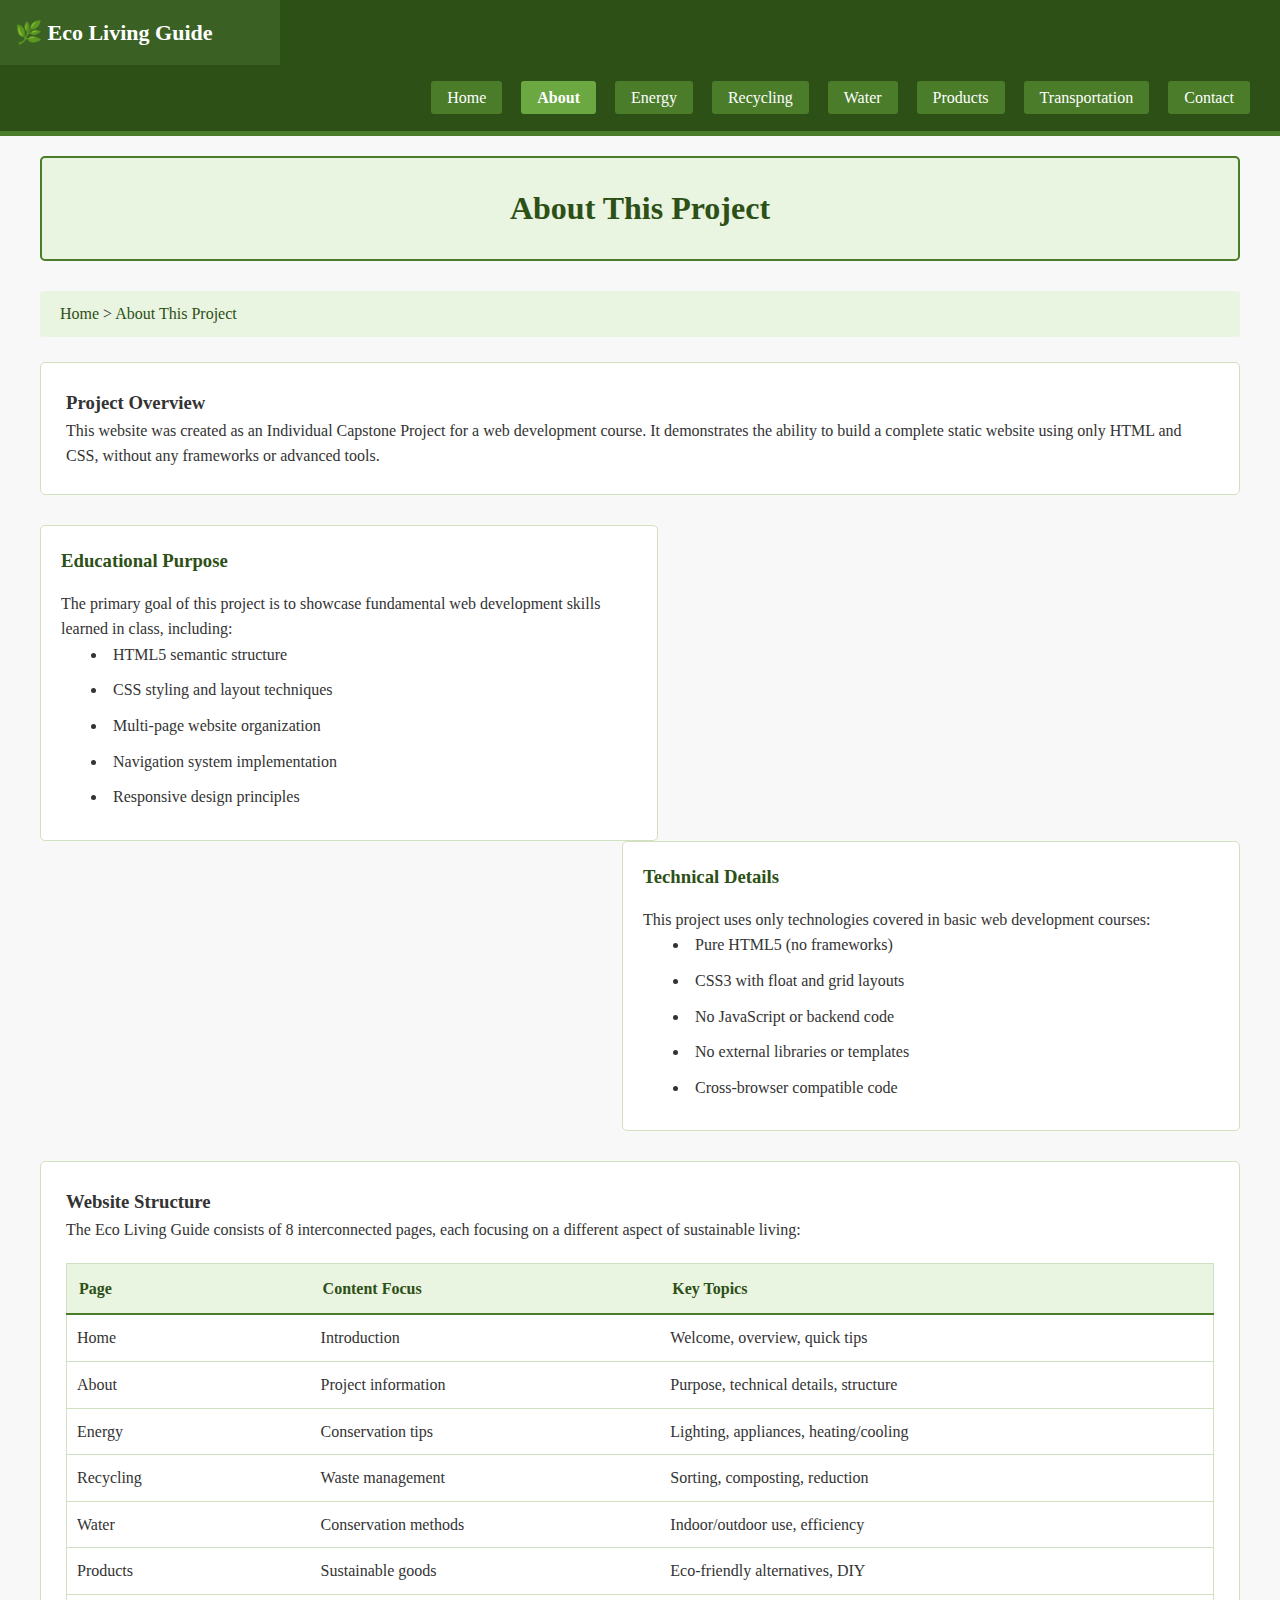
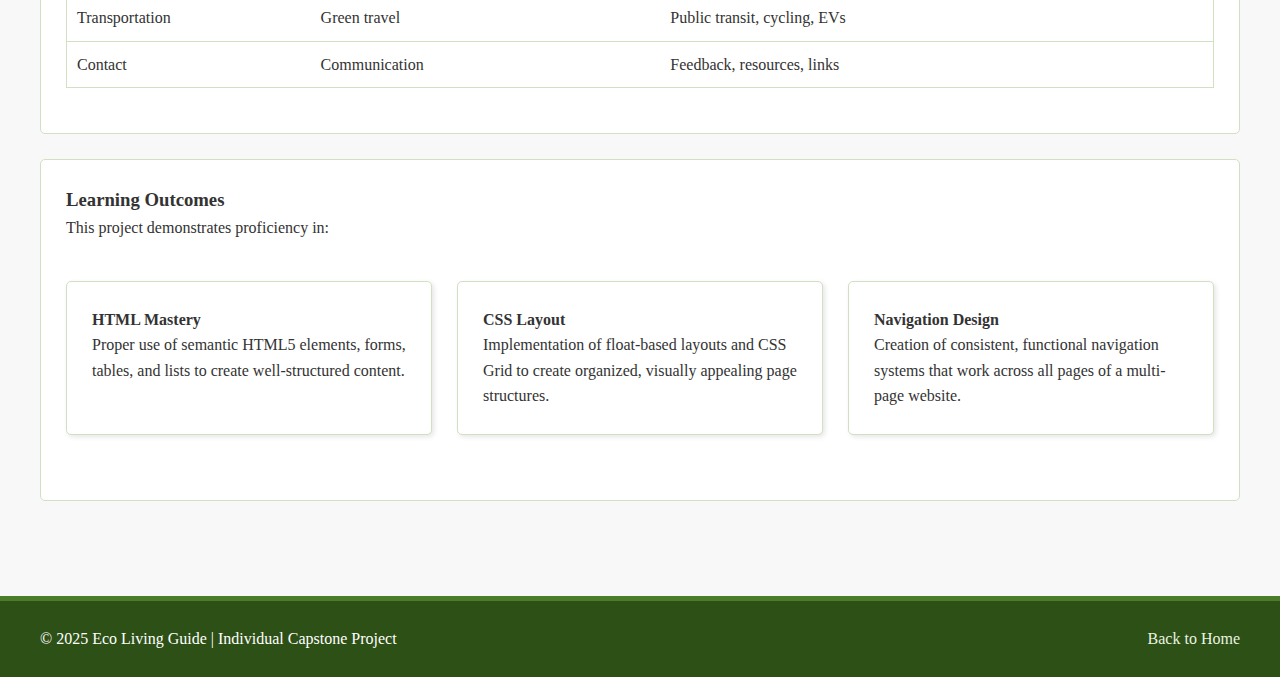
<file: about.html>
<!DOCTYPE html>
<html lang="en">
<head>
    <meta charset="UTF-8">
    <meta name="viewport" content="width=device-width, initial-scale=1.0">
    <title>About This Project | Eco Living Guide</title>
    <link rel="stylesheet" href="style.css">
</head>
<body>
    <div class="header-container">
        <div class="logo">
            <h1>🌿 Eco Living Guide</h1>
        </div>
        <nav>
            <ul>
                <li><a href="index.html">Home</a></li>
                <li><a href="about.html" class="active">About</a></li>
                <li><a href="energy.html">Energy</a></li>
                <li><a href="recycling.html">Recycling</a></li>
                <li><a href="water.html">Water</a></li>
                <li><a href="products.html">Products</a></li>
                <li><a href="transportation.html">Transportation</a></li>
                <li><a href="contact.html">Contact</a></li>
            </ul>
        </nav>
        <div class="clear"></div>
    </div>

    <div class="main-container">
        <div class="page-title">
            <h2>About This Project</h2>
        </div>

        <div class="breadcrumb">
            <a href="index.html">Home</a> &gt; <a href="about.html">About This Project</a>
        </div>

        <div class="content-box">
            <h3>Project Overview</h3>
            <p>This website was created as an Individual Capstone Project for a web development course. It demonstrates the ability to build a complete static website using only HTML and CSS, without any frameworks or advanced tools.</p>
        </div>

        <div class="float-container">
            <div class="float-left">
                <h3>Educational Purpose</h3>
                <p>The primary goal of this project is to showcase fundamental web development skills learned in class, including:</p>
                <ul class="tips-list">
                    <li>HTML5 semantic structure</li>
                    <li>CSS styling and layout techniques</li>
                    <li>Multi-page website organization</li>
                    <li>Navigation system implementation</li>
                    <li>Responsive design principles</li>
                </ul>
            </div>
            <div class="float-right">
                <h3>Technical Details</h3>
                <p>This project uses only technologies covered in basic web development courses:</p>
                <ul class="tips-list">
                    <li>Pure HTML5 (no frameworks)</li>
                    <li>CSS3 with float and grid layouts</li>
                    <li>No JavaScript or backend code</li>
                    <li>No external libraries or templates</li>
                    <li>Cross-browser compatible code</li>
                </ul>
            </div>
            <div class="clear"></div>
        </div>

        <div class="content-box">
            <h3>Website Structure</h3>
            <p>The Eco Living Guide consists of 8 interconnected pages, each focusing on a different aspect of sustainable living:</p>
            
            <table class="data-table">
                <thead>
                    <tr>
                        <th>Page</th>
                        <th>Content Focus</th>
                        <th>Key Topics</th>
                    </tr>
                </thead>
                <tbody>
                    <tr>
                        <td>Home</td>
                        <td>Introduction</td>
                        <td>Welcome, overview, quick tips</td>
                    </tr>
                    <tr>
                        <td>About</td>
                        <td>Project information</td>
                        <td>Purpose, technical details, structure</td>
                    </tr>
                    <tr>
                        <td>Energy</td>
                        <td>Conservation tips</td>
                        <td>Lighting, appliances, heating/cooling</td>
                    </tr>
                    <tr>
                        <td>Recycling</td>
                        <td>Waste management</td>
                        <td>Sorting, composting, reduction</td>
                    </tr>
                    <tr>
                        <td>Water</td>
                        <td>Conservation methods</td>
                        <td>Indoor/outdoor use, efficiency</td>
                    </tr>
                    <tr>
                        <td>Products</td>
                        <td>Sustainable goods</td>
                        <td>Eco-friendly alternatives, DIY</td>
                    </tr>
                    <tr>
                        <td>Transportation</td>
                        <td>Green travel</td>
                        <td>Public transit, cycling, EVs</td>
                    </tr>
                    <tr>
                        <td>Contact</td>
                        <td>Communication</td>
                        <td>Feedback, resources, links</td>
                    </tr>
                </tbody>
            </table>
        </div>

        <div class="content-box">
            <h3>Learning Outcomes</h3>
            <p>This project demonstrates proficiency in:</p>
            <div class="features-grid">
                <div class="grid-item">
                    <h4>HTML Mastery</h4>
                    <p>Proper use of semantic HTML5 elements, forms, tables, and lists to create well-structured content.</p>
                </div>
                <div class="grid-item">
                    <h4>CSS Layout</h4>
                    <p>Implementation of float-based layouts and CSS Grid to create organized, visually appealing page structures.</p>
                </div>
                <div class="grid-item">
                    <h4>Navigation Design</h4>
                    <p>Creation of consistent, functional navigation systems that work across all pages of a multi-page website.</p>
                </div>
            </div>
        </div>
    </div>

    <div class="footer">
        <div class="footer-container">
            <div class="footer-left">
                <p>© 2025 Eco Living Guide | Individual Capstone Project</p>
            </div>
            <div class="footer-right">
                <p><a href="index.html" class="footer-link">Back to Home</a></p>
            </div>
            <div class="clear"></div>
        </div>
    </div>
</body>
</html>
</file>
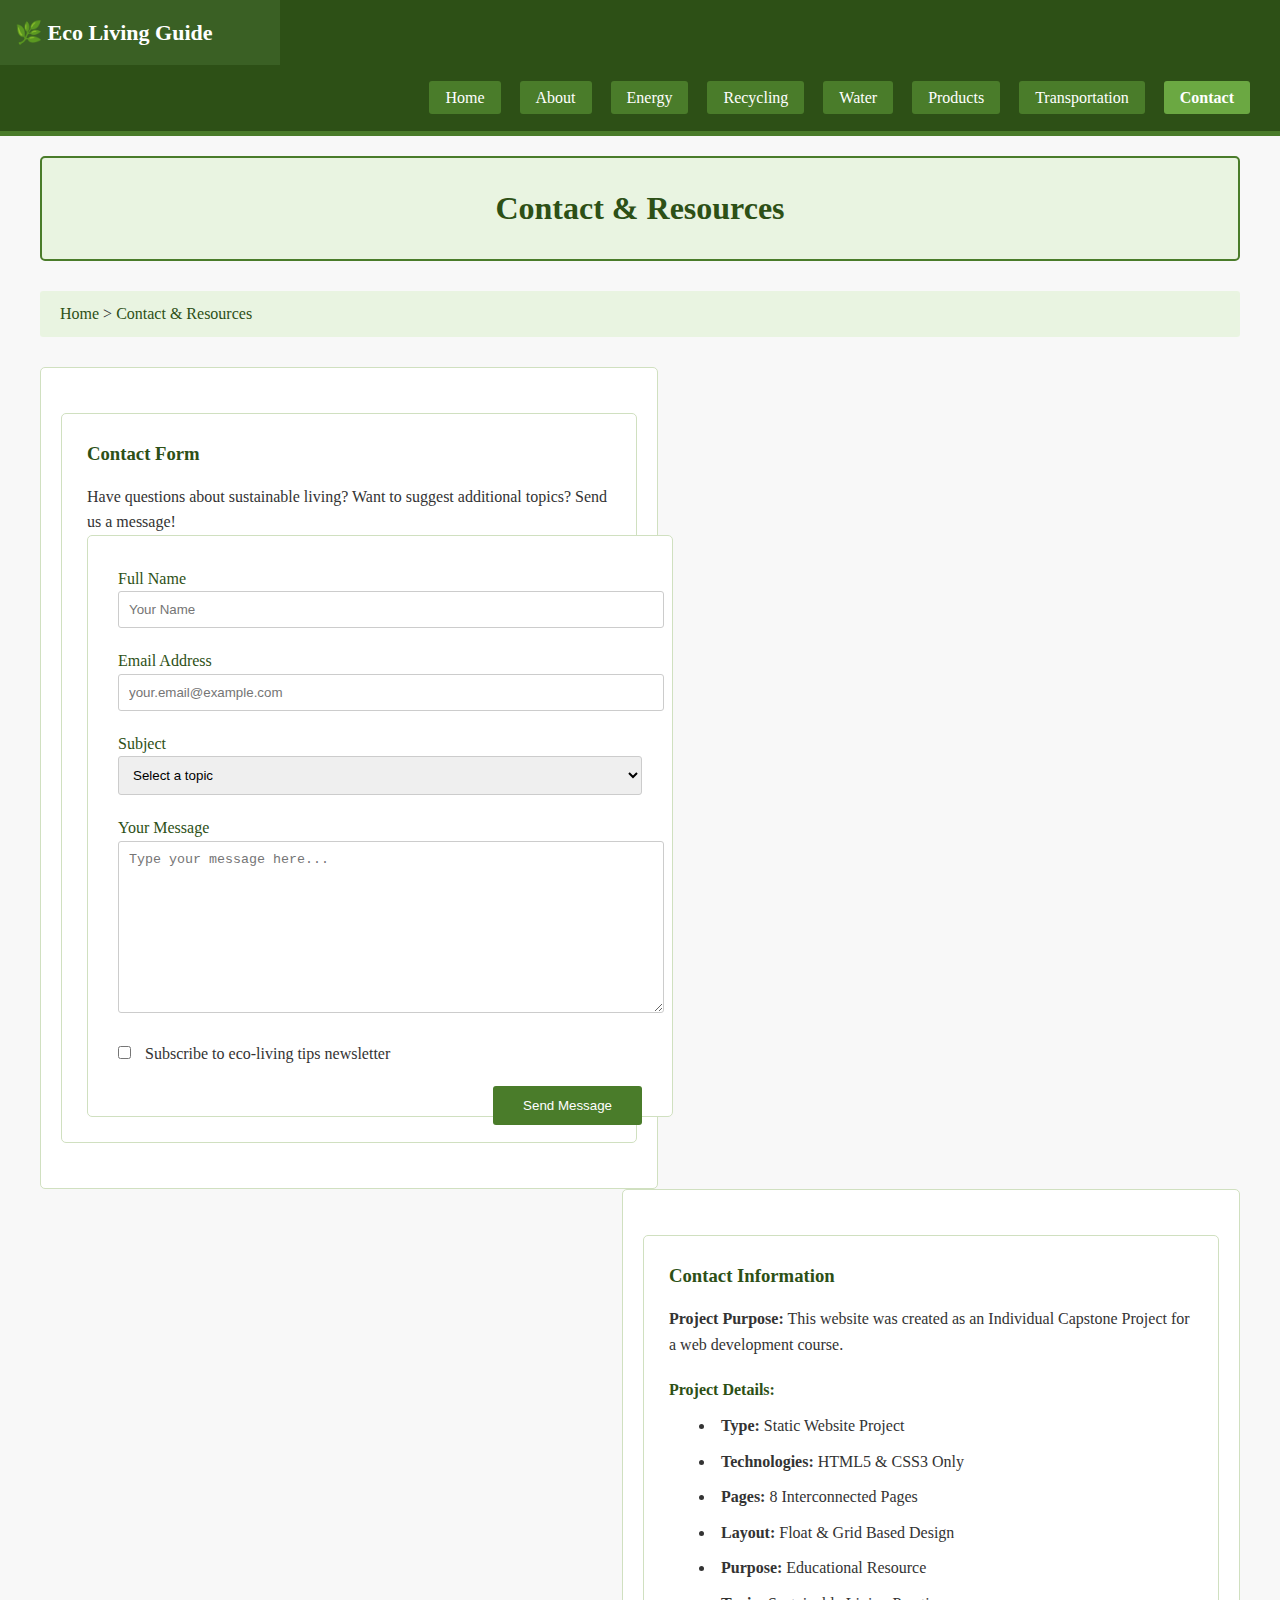
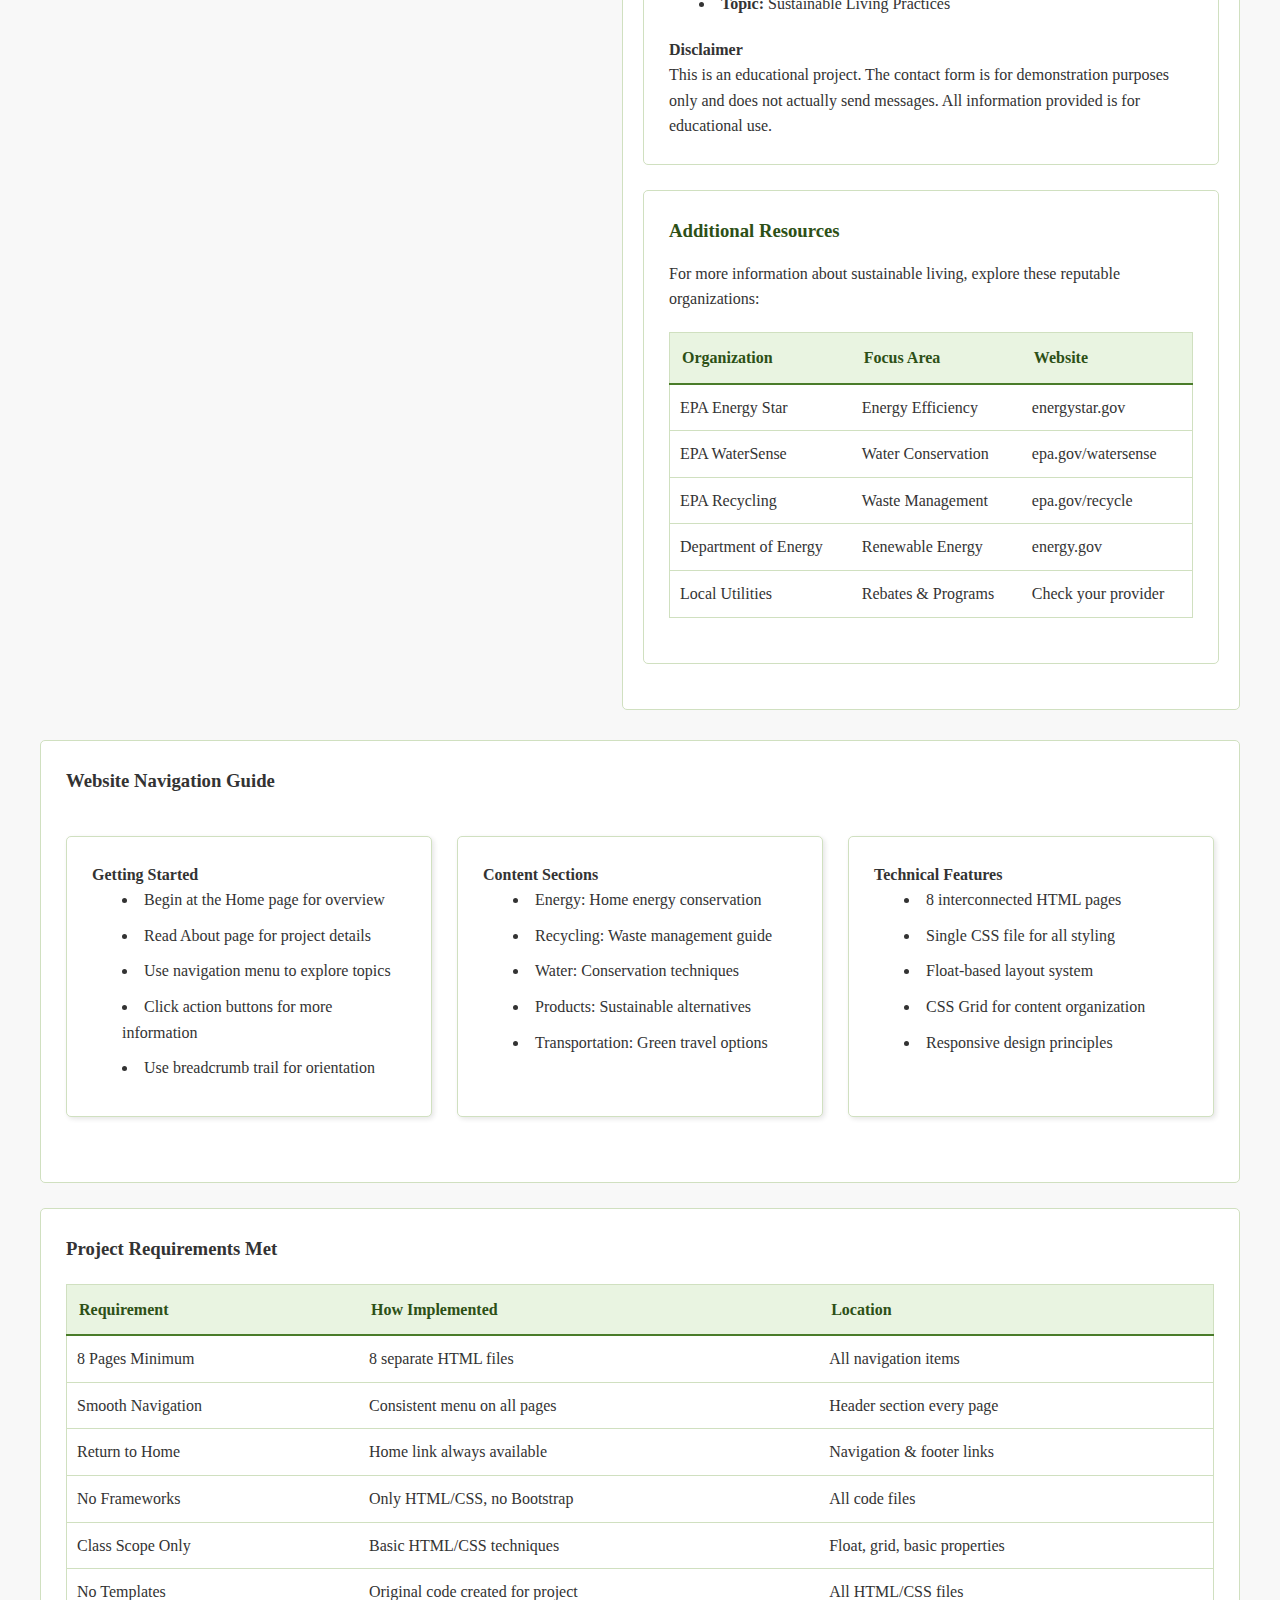
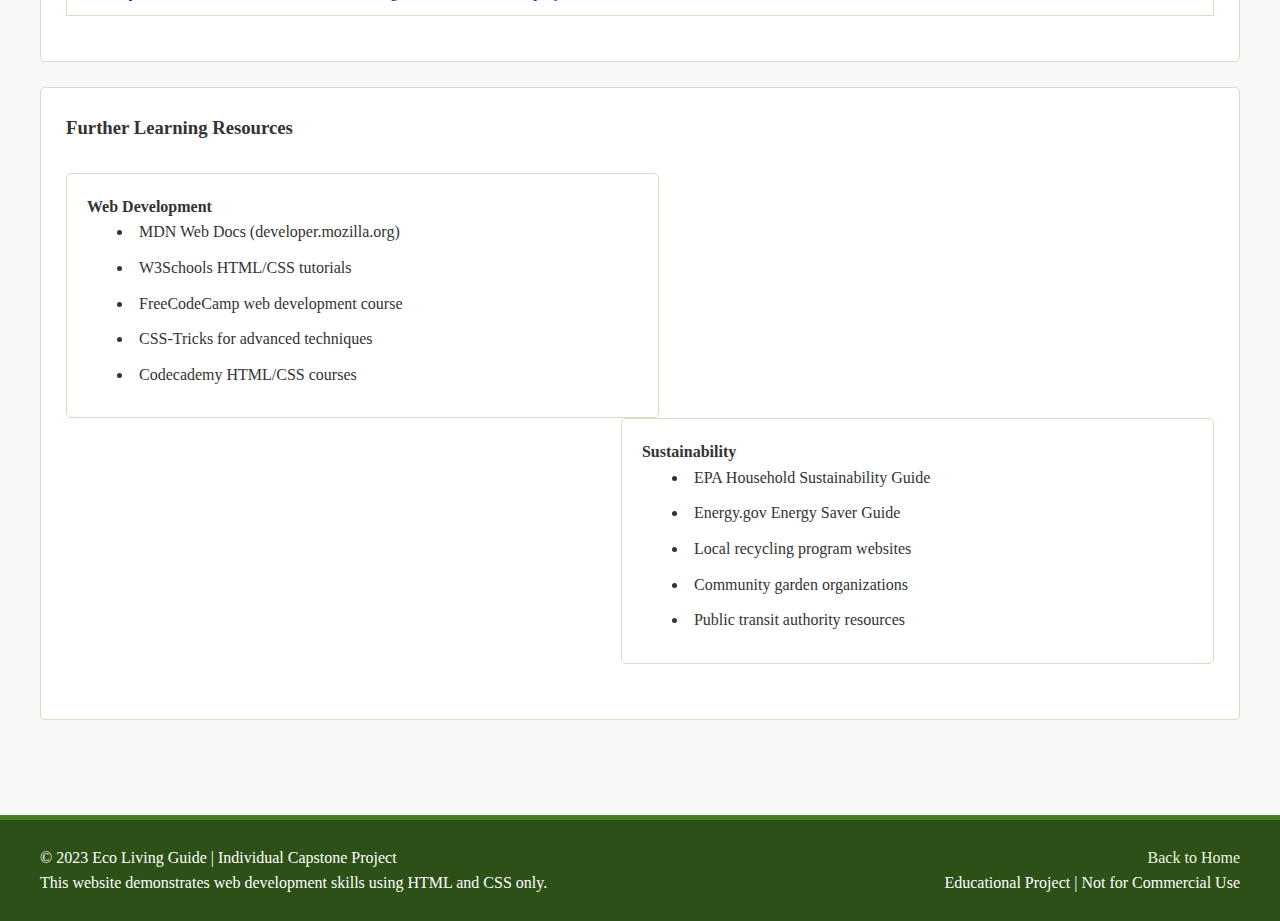
<file: contact.html>
<!DOCTYPE html>
<html lang="en">
<head>
    <meta charset="UTF-8">
    <meta name="viewport" content="width=device-width, initial-scale=1.0">
    <title>Contact Us | Eco Living Guide</title>
    <link rel="stylesheet" href="style.css">
</head>
<body>
    <div class="header-container">
        <div class="logo">
            <h1>🌿 Eco Living Guide</h1>
        </div>
        <nav>
            <ul>
                <li><a href="index.html">Home</a></li>
                <li><a href="about.html">About</a></li>
                <li><a href="energy.html">Energy</a></li>
                <li><a href="recycling.html">Recycling</a></li>
                <li><a href="water.html">Water</a></li>
                <li><a href="products.html">Products</a></li>
                <li><a href="transportation.html">Transportation</a></li>
                <li><a href="contact.html" class="active">Contact</a></li>
            </ul>
        </nav>
        <div class="clear"></div>
    </div>

    <div class="main-container">
        <div class="page-title">
            <h2>Contact & Resources</h2>
        </div>

        <div class="breadcrumb">
            <a href="index.html">Home</a> &gt; <a href="contact.html">Contact & Resources</a>
        </div>

        <div class="float-container">
            <div class="float-left">
                <div class="content-box">
                    <h3>Contact Form</h3>
                    <p>Have questions about sustainable living? Want to suggest additional topics? Send us a message!</p>
                    
                    <form class="contact-form">
                        <div class="form-row">
                            <label for="name" class="form-label">Full Name</label>
                            <input type="text" id="name" class="form-input" placeholder="Your Name">
                        </div>
                        
                        <div class="form-row">
                            <label for="email" class="form-label">Email Address</label>
                            <input type="email" id="email" class="form-input" placeholder="your.email@example.com">
                        </div>
                        
                        <div class="form-row">
                            <label for="subject" class="form-label">Subject</label>
                            <select id="subject" class="form-select">
                                <option value="">Select a topic</option>
                                <option value="general">General Inquiry</option>
                                <option value="energy">Energy Conservation</option>
                                <option value="recycling">Recycling Questions</option>
                                <option value="water">Water Conservation</option>
                                <option value="products">Sustainable Products</option>
                                <option value="transportation">Green Transportation</option>
                                <option value="website">Website Feedback</option>
                                <option value="other">Other</option>
                            </select>
                        </div>
                        
                        <div class="form-row">
                            <label for="message" class="form-label">Your Message</label>
                            <textarea id="message" class="form-textarea" placeholder="Type your message here..."></textarea>
                        </div>
                        
                        <div class="form-row">
                            <input type="checkbox" id="newsletter" name="newsletter">
                            <label for="newsletter">Subscribe to eco-living tips newsletter</label>
                        </div>
                        
                        <div class="form-row">
                            <button type="submit" class="submit-button">Send Message</button>
                        </div>
                    </form>
                </div>
            </div>
            
            <div class="float-right">
                <div class="content-box">
                    <h3>Contact Information</h3>
                    <p><strong>Project Purpose:</strong> This website was created as an Individual Capstone Project for a web development course.</p>
                    
                    <div class="contact-info">
                        <h4>Project Details:</h4>
                        <ul class="tips-list">
                            <li><strong>Type:</strong> Static Website Project</li>
                            <li><strong>Technologies:</strong> HTML5 & CSS3 Only</li>
                            <li><strong>Pages:</strong> 8 Interconnected Pages</li>
                            <li><strong>Layout:</strong> Float & Grid Based Design</li>
                            <li><strong>Purpose:</strong> Educational Resource</li>
                            <li><strong>Topic:</strong> Sustainable Living Practices</li>
                        </ul>
                    </div>
                    
                    <h4>Disclaimer</h4>
                    <p>This is an educational project. The contact form is for demonstration purposes only and does not actually send messages. All information provided is for educational use.</p>
                </div>
                
                <div class="content-box">
                    <h3>Additional Resources</h3>
                    <p>For more information about sustainable living, explore these reputable organizations:</p>
                    
                    <table class="data-table">
                        <thead>
                            <tr>
                                <th>Organization</th>
                                <th>Focus Area</th>
                                <th>Website</th>
                            </tr>
                        </thead>
                        <tbody>
                            <tr>
                                <td>EPA Energy Star</td>
                                <td>Energy Efficiency</td>
                                <td>energystar.gov</td>
                            </tr>
                            <tr>
                                <td>EPA WaterSense</td>
                                <td>Water Conservation</td>
                                <td>epa.gov/watersense</td>
                            </tr>
                            <tr>
                                <td>EPA Recycling</td>
                                <td>Waste Management</td>
                                <td>epa.gov/recycle</td>
                            </tr>
                            <tr>
                                <td>Department of Energy</td>
                                <td>Renewable Energy</td>
                                <td>energy.gov</td>
                            </tr>
                            <tr>
                                <td>Local Utilities</td>
                                <td>Rebates & Programs</td>
                                <td>Check your provider</td>
                            </tr>
                        </tbody>
                    </table>
                </div>
            </div>
            <div class="clear"></div>
        </div>

        <div class="content-box">
            <h3>Website Navigation Guide</h3>
            <div class="features-grid">
                <div class="grid-item">
                    <h4>Getting Started</h4>
                    <ul class="tips-list">
                        <li>Begin at the Home page for overview</li>
                        <li>Read About page for project details</li>
                        <li>Use navigation menu to explore topics</li>
                        <li>Click action buttons for more information</li>
                        <li>Use breadcrumb trail for orientation</li>
                    </ul>
                </div>
                <div class="grid-item">
                    <h4>Content Sections</h4>
                    <ul class="tips-list">
                        <li>Energy: Home energy conservation</li>
                        <li>Recycling: Waste management guide</li>
                        <li>Water: Conservation techniques</li>
                        <li>Products: Sustainable alternatives</li>
                        <li>Transportation: Green travel options</li>
                    </ul>
                </div>
                <div class="grid-item">
                    <h4>Technical Features</h4>
                    <ul class="tips-list">
                        <li>8 interconnected HTML pages</li>
                        <li>Single CSS file for all styling</li>
                        <li>Float-based layout system</li>
                        <li>CSS Grid for content organization</li>
                        <li>Responsive design principles</li>
                    </ul>
                </div>
            </div>
        </div>

        <div class="content-box">
            <h3>Project Requirements Met</h3>
            <table class="data-table">
                <thead>
                    <tr>
                        <th>Requirement</th>
                        <th>How Implemented</th>
                        <th>Location</th>
                    </tr>
                </thead>
                <tbody>
                    <tr>
                        <td>8 Pages Minimum</td>
                        <td>8 separate HTML files</td>
                        <td>All navigation items</td>
                    </tr>
                    <tr>
                        <td>Smooth Navigation</td>
                        <td>Consistent menu on all pages</td>
                        <td>Header section every page</td>
                    </tr>
                    <tr>
                        <td>Return to Home</td>
                        <td>Home link always available</td>
                        <td>Navigation & footer links</td>
                    </tr>
                    <tr>
                        <td>No Frameworks</td>
                        <td>Only HTML/CSS, no Bootstrap</td>
                        <td>All code files</td>
                    </tr>
                    <tr>
                        <td>Class Scope Only</td>
                        <td>Basic HTML/CSS techniques</td>
                        <td>Float, grid, basic properties</td>
                    </tr>
                    <tr>
                        <td>No Templates</td>
                        <td>Original code created for project</td>
                        <td>All HTML/CSS files</td>
                    </tr>
                </tbody>
            </table>
        </div>

        <div class="content-box">
            <h3>Further Learning Resources</h3>
            <div class="float-container">
                <div class="float-left">
                    <h4>Web Development</h4>
                    <ul class="tips-list">
                        <li>MDN Web Docs (developer.mozilla.org)</li>
                        <li>W3Schools HTML/CSS tutorials</li>
                        <li>FreeCodeCamp web development course</li>
                        <li>CSS-Tricks for advanced techniques</li>
                        <li>Codecademy HTML/CSS courses</li>
                    </ul>
                </div>
                <div class="float-right">
                    <h4>Sustainability</h4>
                    <ul class="tips-list">
                        <li>EPA Household Sustainability Guide</li>
                        <li>Energy.gov Energy Saver Guide</li>
                        <li>Local recycling program websites</li>
                        <li>Community garden organizations</li>
                        <li>Public transit authority resources</li>
                    </ul>
                </div>
                <div class="clear"></div>
            </div>
        </div>
    </div>

    <div class="footer">
        <div class="footer-container">
            <div class="footer-left">
                <p>© 2023 Eco Living Guide | Individual Capstone Project</p>
                <p>This website demonstrates web development skills using HTML and CSS only.</p>
            </div>
            <div class="footer-right">
                <p><a href="index.html" class="footer-link">Back to Home</a></p>
                <p>Educational Project | Not for Commercial Use</p>
            </div>
            <div class="clear"></div>
        </div>
    </div>
</body>
</html>
</file>
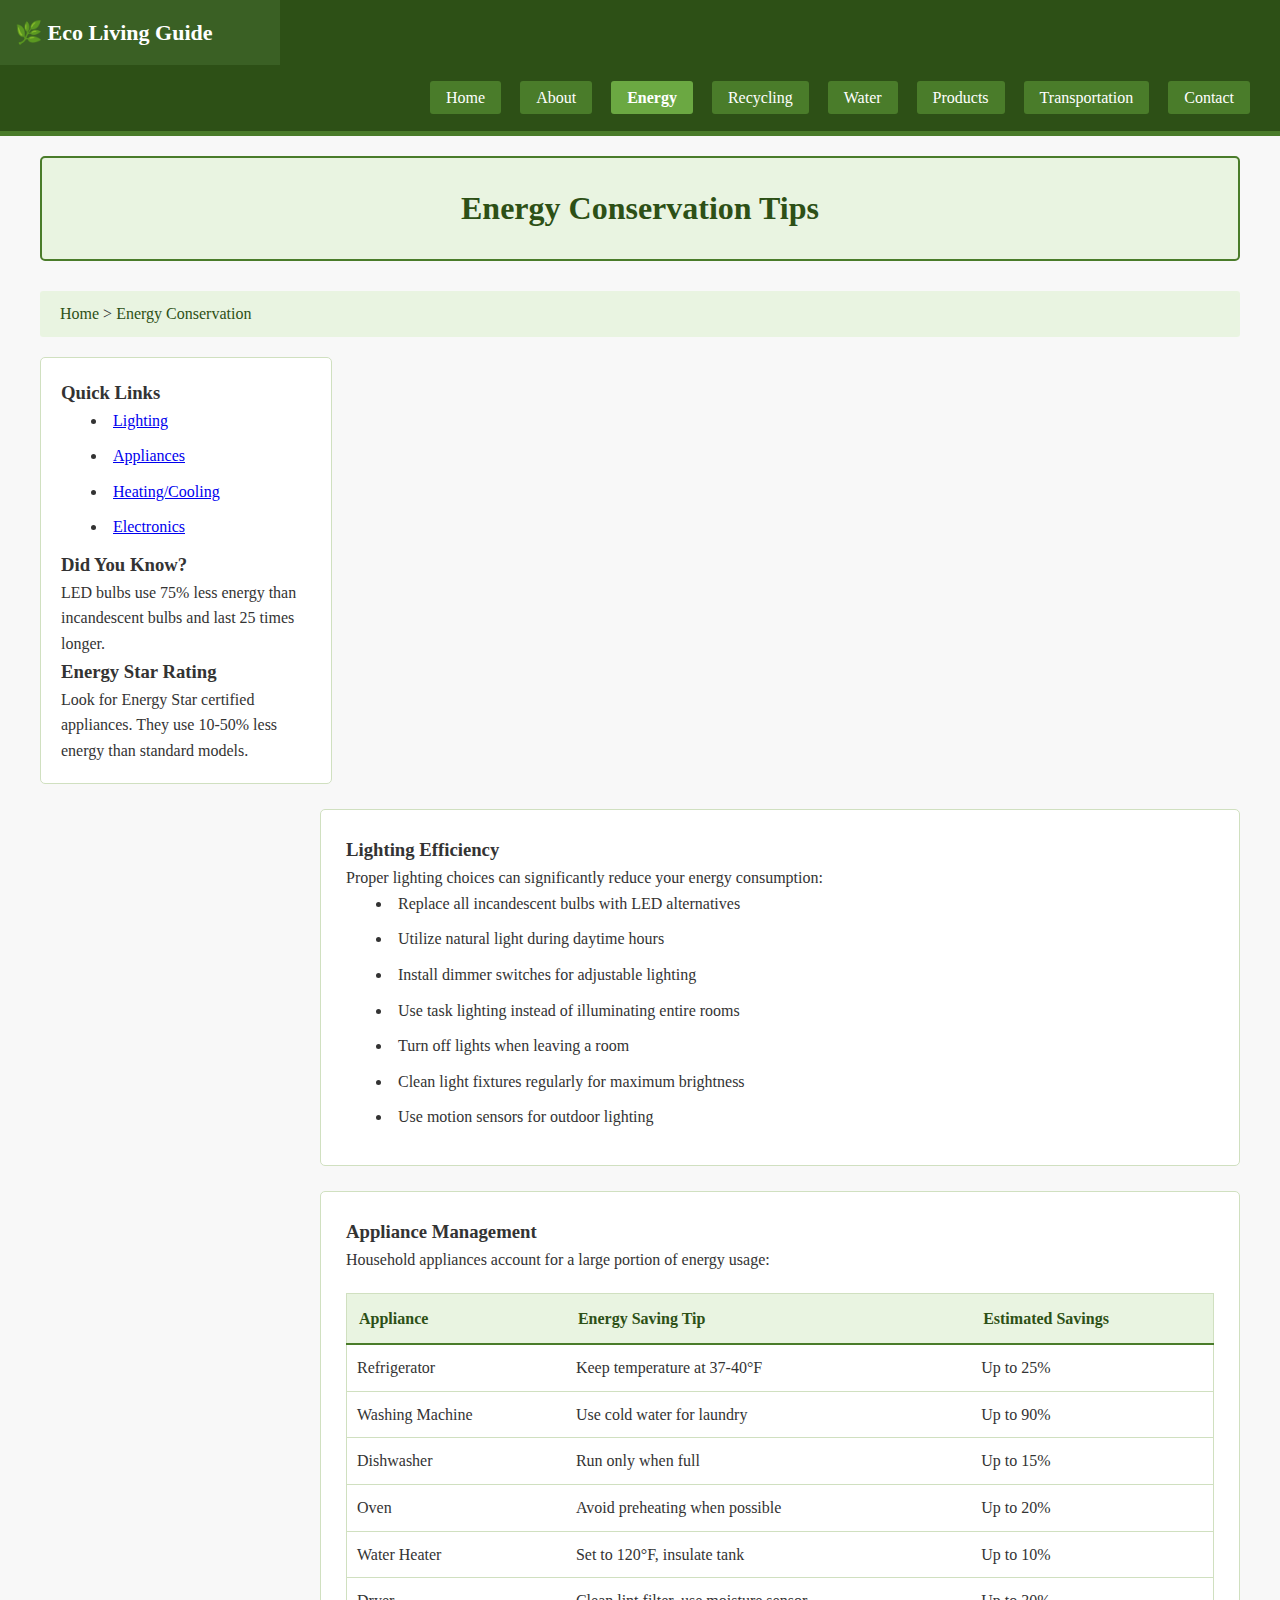
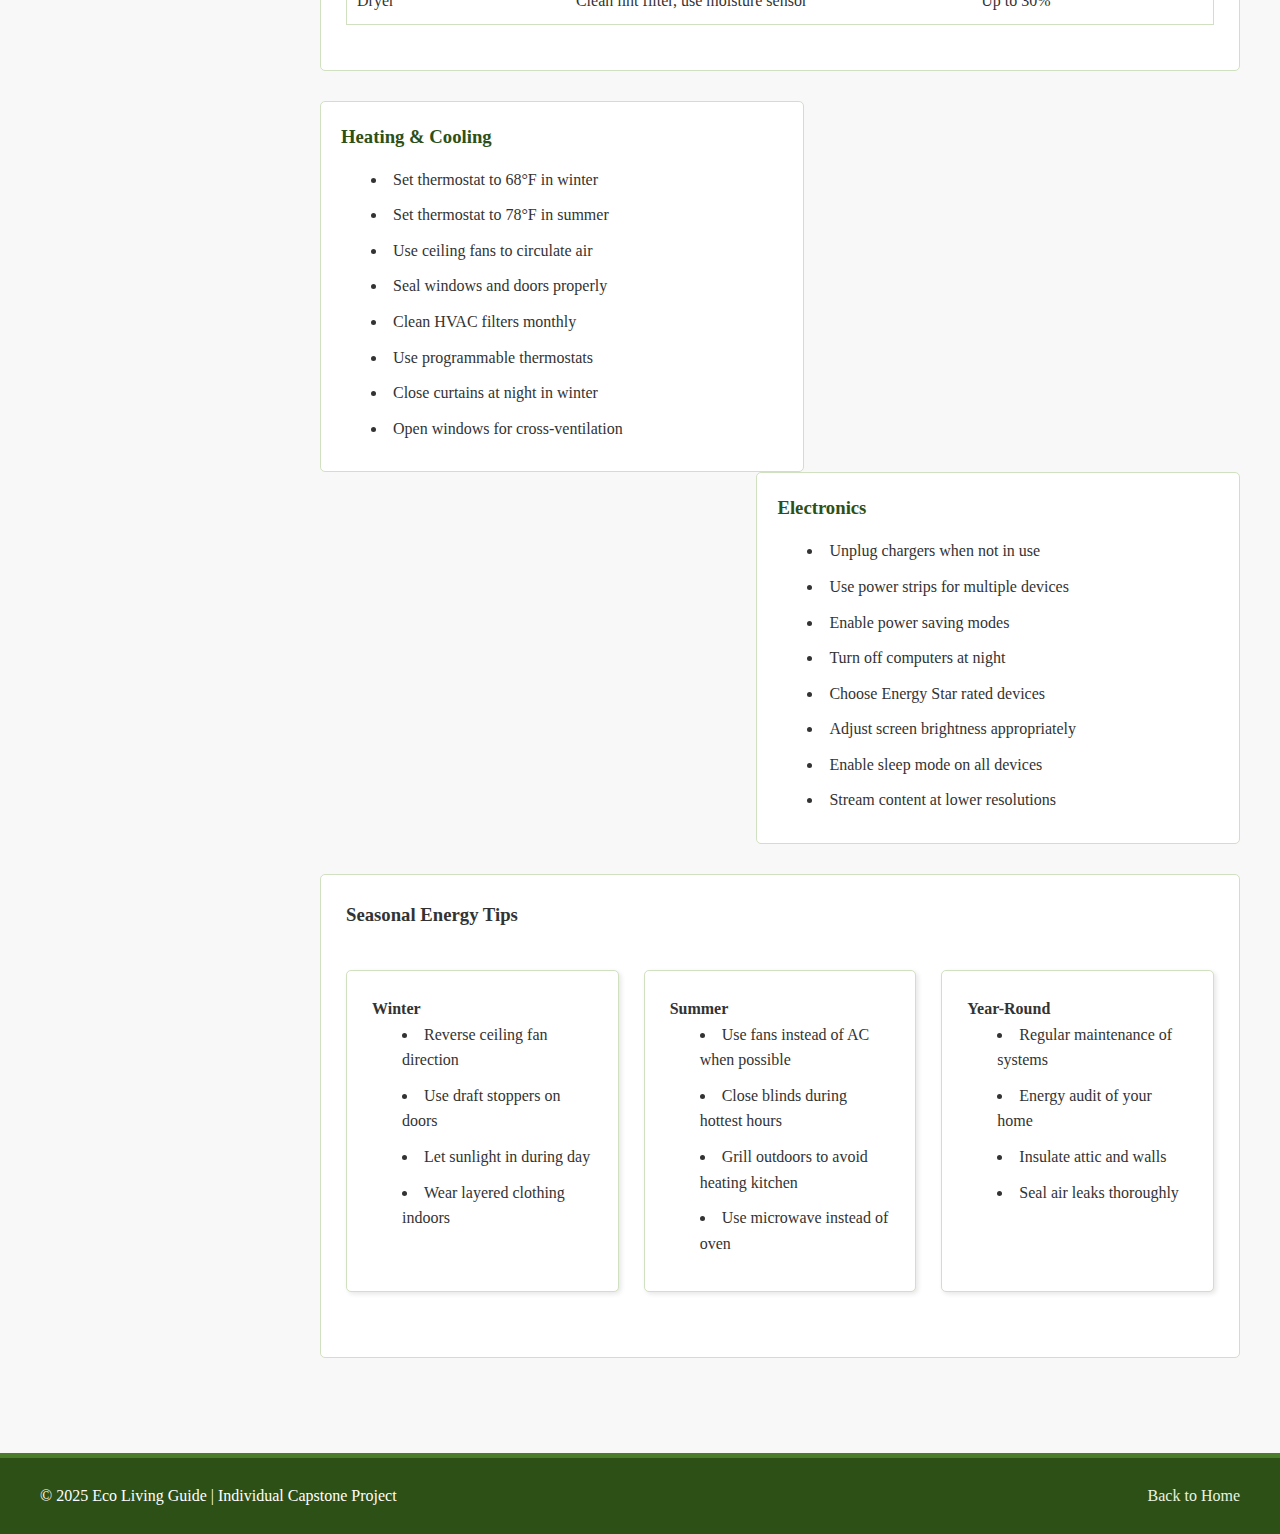
<file: energy.html>
<!DOCTYPE html>
<html lang="en">
<head>
    <meta charset="UTF-8">
    <meta name="viewport" content="width=device-width, initial-scale=1.0">
    <title>Energy Conservation | Eco Living Guide</title>
    <link rel="stylesheet" href="style.css">
</head>
<body>
    <div class="header-container">
        <div class="logo">
            <h1>🌿 Eco Living Guide</h1>
        </div>
        <nav>
            <ul>
                <li><a href="index.html">Home</a></li>
                <li><a href="about.html">About</a></li>
                <li><a href="energy.html" class="active">Energy</a></li>
                <li><a href="recycling.html">Recycling</a></li>
                <li><a href="water.html">Water</a></li>
                <li><a href="products.html">Products</a></li>
                <li><a href="transportation.html">Transportation</a></li>
                <li><a href="contact.html">Contact</a></li>
            </ul>
        </nav>
        <div class="clear"></div>
    </div>

    <div class="main-container">
        <div class="page-title">
            <h2>Energy Conservation Tips</h2>
        </div>

        <div class="breadcrumb">
            <a href="index.html">Home</a> &gt; <a href="energy.html">Energy Conservation</a>
        </div>

        <div class="sidebar-container">
            <div class="sidebar">
                <h3>Quick Links</h3>
                <ul class="tips-list">
                    <li><a href="#lighting">Lighting</a></li>
                    <li><a href="#appliances">Appliances</a></li>
                    <li><a href="#heating">Heating/Cooling</a></li>
                    <li><a href="#electronics">Electronics</a></li>
                </ul>
                
                <h3>Did You Know?</h3>
                <p>LED bulbs use 75% less energy than incandescent bulbs and last 25 times longer.</p>
                
                <h3>Energy Star Rating</h3>
                <p>Look for Energy Star certified appliances. They use 10-50% less energy than standard models.</p>
            </div>

            <div class="main-content">
                <div class="content-box">
                    <h3 id="lighting">Lighting Efficiency</h3>
                    <p>Proper lighting choices can significantly reduce your energy consumption:</p>
                    <ul class="tips-list">
                        <li>Replace all incandescent bulbs with LED alternatives</li>
                        <li>Utilize natural light during daytime hours</li>
                        <li>Install dimmer switches for adjustable lighting</li>
                        <li>Use task lighting instead of illuminating entire rooms</li>
                        <li>Turn off lights when leaving a room</li>
                        <li>Clean light fixtures regularly for maximum brightness</li>
                        <li>Use motion sensors for outdoor lighting</li>
                    </ul>
                </div>

                <div class="content-box">
                    <h3 id="appliances">Appliance Management</h3>
                    <p>Household appliances account for a large portion of energy usage:</p>
                    <table class="data-table">
                        <thead>
                            <tr>
                                <th>Appliance</th>
                                <th>Energy Saving Tip</th>
                                <th>Estimated Savings</th>
                            </tr>
                        </thead>
                        <tbody>
                            <tr>
                                <td>Refrigerator</td>
                                <td>Keep temperature at 37-40°F</td>
                                <td>Up to 25%</td>
                            </tr>
                            <tr>
                                <td>Washing Machine</td>
                                <td>Use cold water for laundry</td>
                                <td>Up to 90%</td>
                            </tr>
                            <tr>
                                <td>Dishwasher</td>
                                <td>Run only when full</td>
                                <td>Up to 15%</td>
                            </tr>
                            <tr>
                                <td>Oven</td>
                                <td>Avoid preheating when possible</td>
                                <td>Up to 20%</td>
                            </tr>
                            <tr>
                                <td>Water Heater</td>
                                <td>Set to 120°F, insulate tank</td>
                                <td>Up to 10%</td>
                            </tr>
                            <tr>
                                <td>Dryer</td>
                                <td>Clean lint filter, use moisture sensor</td>
                                <td>Up to 30%</td>
                            </tr>
                        </tbody>
                    </table>
                </div>

                <div class="float-container">
                    <div class="float-left">
                        <h3 id="heating">Heating & Cooling</h3>
                        <ul class="tips-list">
                            <li>Set thermostat to 68°F in winter</li>
                            <li>Set thermostat to 78°F in summer</li>
                            <li>Use ceiling fans to circulate air</li>
                            <li>Seal windows and doors properly</li>
                            <li>Clean HVAC filters monthly</li>
                            <li>Use programmable thermostats</li>
                            <li>Close curtains at night in winter</li>
                            <li>Open windows for cross-ventilation</li>
                        </ul>
                    </div>
                    <div class="float-right">
                        <h3 id="electronics">Electronics</h3>
                        <ul class="tips-list">
                            <li>Unplug chargers when not in use</li>
                            <li>Use power strips for multiple devices</li>
                            <li>Enable power saving modes</li>
                            <li>Turn off computers at night</li>
                            <li>Choose Energy Star rated devices</li>
                            <li>Adjust screen brightness appropriately</li>
                            <li>Enable sleep mode on all devices</li>
                            <li>Stream content at lower resolutions</li>
                        </ul>
                    </div>
                    <div class="clear"></div>
                </div>

                <div class="content-box">
                    <h3>Seasonal Energy Tips</h3>
                    <div class="features-grid">
                        <div class="grid-item">
                            <h4>Winter</h4>
                            <ul class="tips-list">
                                <li>Reverse ceiling fan direction</li>
                                <li>Use draft stoppers on doors</li>
                                <li>Let sunlight in during day</li>
                                <li>Wear layered clothing indoors</li>
                            </ul>
                        </div>
                        <div class="grid-item">
                            <h4>Summer</h4>
                            <ul class="tips-list">
                                <li>Use fans instead of AC when possible</li>
                                <li>Close blinds during hottest hours</li>
                                <li>Grill outdoors to avoid heating kitchen</li>
                                <li>Use microwave instead of oven</li>
                            </ul>
                        </div>
                        <div class="grid-item">
                            <h4>Year-Round</h4>
                            <ul class="tips-list">
                                <li>Regular maintenance of systems</li>
                                <li>Energy audit of your home</li>
                                <li>Insulate attic and walls</li>
                                <li>Seal air leaks thoroughly</li>
                            </ul>
                        </div>
                    </div>
                </div>
            </div>
            <div class="clear"></div>
        </div>
    </div>

    <div class="footer">
        <div class="footer-container">
            <div class="footer-left">
                <p>© 2025 Eco Living Guide | Individual Capstone Project</p>
            </div>
            <div class="footer-right">
                <p><a href="index.html" class="footer-link">Back to Home</a></p>
            </div>
            <div class="clear"></div>
        </div>
    </div>
</body>
</html>
</file>
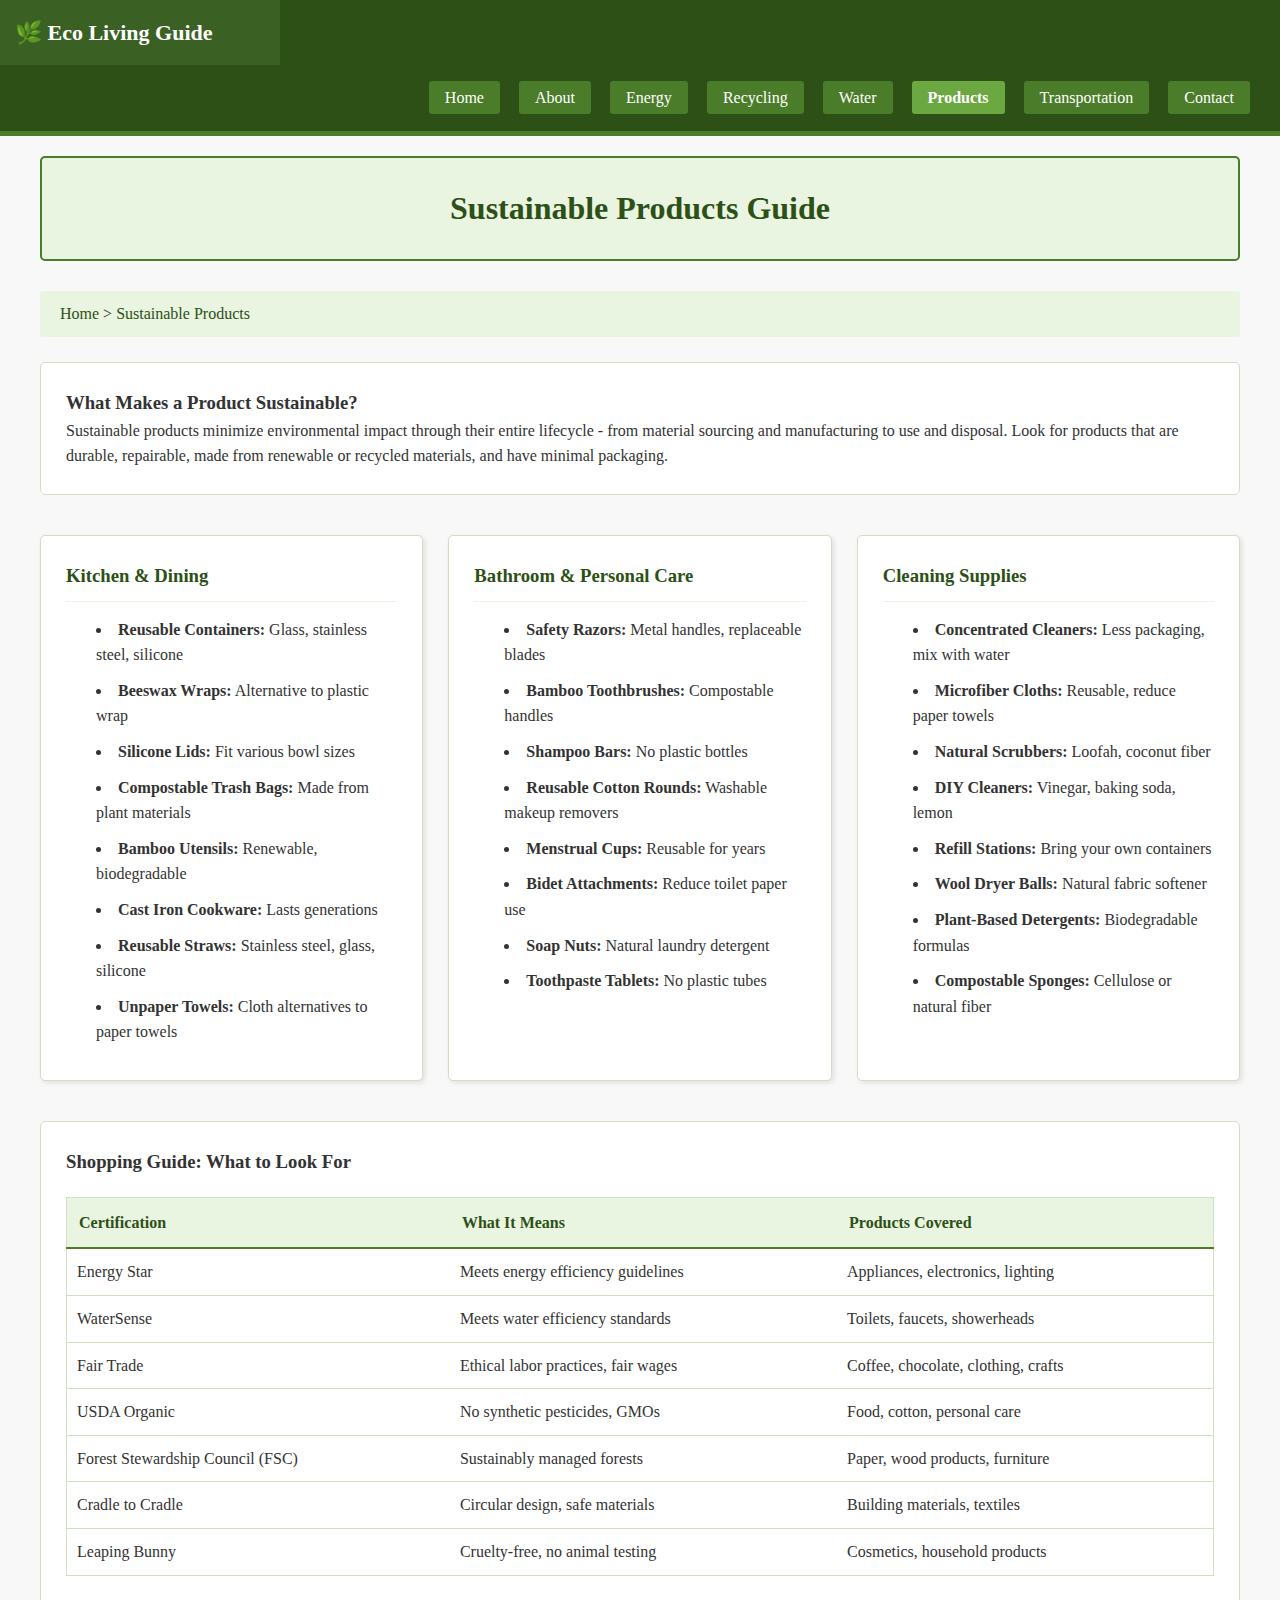
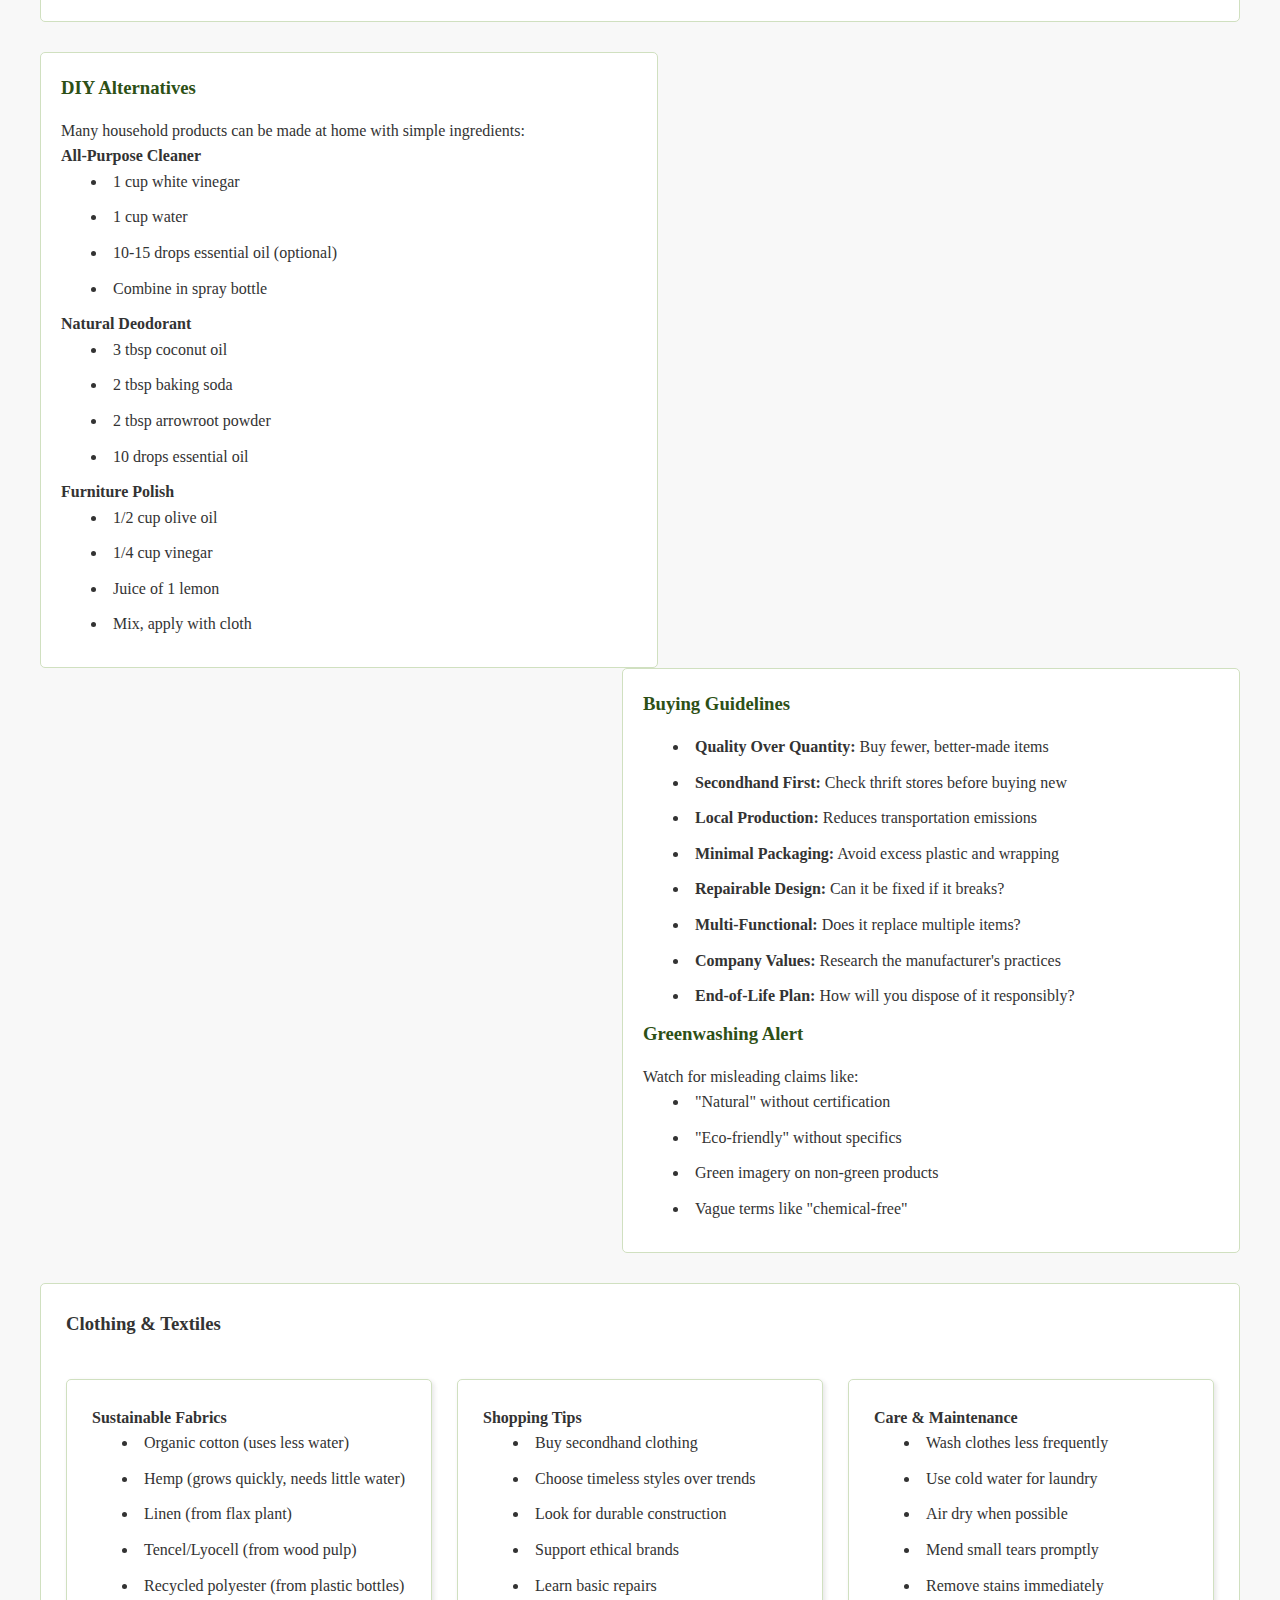
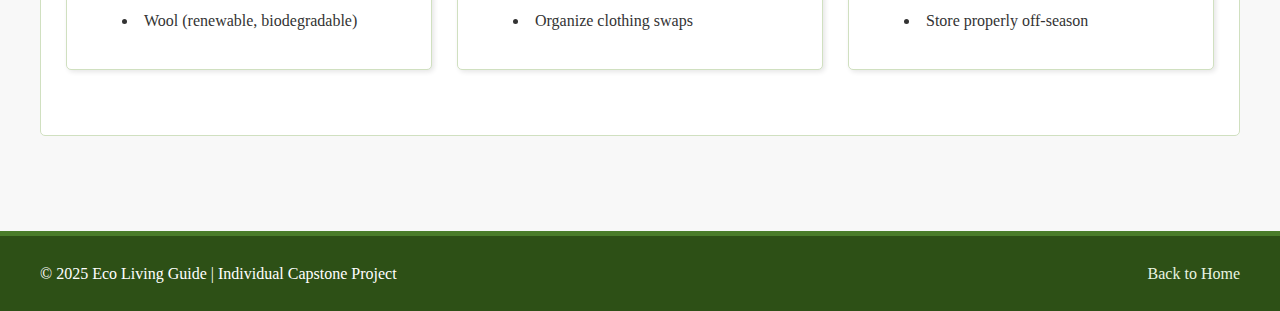
<file: products.html>
<!DOCTYPE html>
<html lang="en">
<head>
    <meta charset="UTF-8">
    <meta name="viewport" content="width=device-width, initial-scale=1.0">
    <title>Sustainable Products | Eco Living Guide</title>
    <link rel="stylesheet" href="style.css">
</head>
<body>
    <div class="header-container">
        <div class="logo">
            <h1>🌿 Eco Living Guide</h1>
        </div>
        <nav>
            <ul>
                <li><a href="index.html">Home</a></li>
                <li><a href="about.html">About</a></li>
                <li><a href="energy.html">Energy</a></li>
                <li><a href="recycling.html">Recycling</a></li>
                <li><a href="water.html">Water</a></li>
                <li><a href="products.html" class="active">Products</a></li>
                <li><a href="transportation.html">Transportation</a></li>
                <li><a href="contact.html">Contact</a></li>
            </ul>
        </nav>
        <div class="clear"></div>
    </div>

    <div class="main-container">
        <div class="page-title">
            <h2>Sustainable Products Guide</h2>
        </div>

        <div class="breadcrumb">
            <a href="index.html">Home</a> &gt; <a href="products.html">Sustainable Products</a>
        </div>

        <div class="content-box">
            <h3>What Makes a Product Sustainable?</h3>
            <p>Sustainable products minimize environmental impact through their entire lifecycle - from material sourcing and manufacturing to use and disposal. Look for products that are durable, repairable, made from renewable or recycled materials, and have minimal packaging.</p>
        </div>

        <div class="features-grid">
            <div class="grid-item">
                <h3>Kitchen & Dining</h3>
                <ul class="tips-list">
                    <li><strong>Reusable Containers:</strong> Glass, stainless steel, silicone</li>
                    <li><strong>Beeswax Wraps:</strong> Alternative to plastic wrap</li>
                    <li><strong>Silicone Lids:</strong> Fit various bowl sizes</li>
                    <li><strong>Compostable Trash Bags:</strong> Made from plant materials</li>
                    <li><strong>Bamboo Utensils:</strong> Renewable, biodegradable</li>
                    <li><strong>Cast Iron Cookware:</strong> Lasts generations</li>
                    <li><strong>Reusable Straws:</strong> Stainless steel, glass, silicone</li>
                    <li><strong>Unpaper Towels:</strong> Cloth alternatives to paper towels</li>
                </ul>
            </div>
            <div class="grid-item">
                <h3>Bathroom & Personal Care</h3>
                <ul class="tips-list">
                    <li><strong>Safety Razors:</strong> Metal handles, replaceable blades</li>
                    <li><strong>Bamboo Toothbrushes:</strong> Compostable handles</li>
                    <li><strong>Shampoo Bars:</strong> No plastic bottles</li>
                    <li><strong>Reusable Cotton Rounds:</strong> Washable makeup removers</li>
                    <li><strong>Menstrual Cups:</strong> Reusable for years</li>
                    <li><strong>Bidet Attachments:</strong> Reduce toilet paper use</li>
                    <li><strong>Soap Nuts:</strong> Natural laundry detergent</li>
                    <li><strong>Toothpaste Tablets:</strong> No plastic tubes</li>
                </ul>
            </div>
            <div class="grid-item">
                <h3>Cleaning Supplies</h3>
                <ul class="tips-list">
                    <li><strong>Concentrated Cleaners:</strong> Less packaging, mix with water</li>
                    <li><strong>Microfiber Cloths:</strong> Reusable, reduce paper towels</li>
                    <li><strong>Natural Scrubbers:</strong> Loofah, coconut fiber</li>
                    <li><strong>DIY Cleaners:</strong> Vinegar, baking soda, lemon</li>
                    <li><strong>Refill Stations:</strong> Bring your own containers</li>
                    <li><strong>Wool Dryer Balls:</strong> Natural fabric softener</li>
                    <li><strong>Plant-Based Detergents:</strong> Biodegradable formulas</li>
                    <li><strong>Compostable Sponges:</strong> Cellulose or natural fiber</li>
                </ul>
            </div>
        </div>

        <div class="content-box">
            <h3>Shopping Guide: What to Look For</h3>
            
            <table class="data-table">
                <thead>
                    <tr>
                        <th>Certification</th>
                        <th>What It Means</th>
                        <th>Products Covered</th>
                    </tr>
                </thead>
                <tbody>
                    <tr>
                        <td>Energy Star</td>
                        <td>Meets energy efficiency guidelines</td>
                        <td>Appliances, electronics, lighting</td>
                    </tr>
                    <tr>
                        <td>WaterSense</td>
                        <td>Meets water efficiency standards</td>
                        <td>Toilets, faucets, showerheads</td>
                    </tr>
                    <tr>
                        <td>Fair Trade</td>
                        <td>Ethical labor practices, fair wages</td>
                        <td>Coffee, chocolate, clothing, crafts</td>
                    </tr>
                    <tr>
                        <td>USDA Organic</td>
                        <td>No synthetic pesticides, GMOs</td>
                        <td>Food, cotton, personal care</td>
                    </tr>
                    <tr>
                        <td>Forest Stewardship Council (FSC)</td>
                        <td>Sustainably managed forests</td>
                        <td>Paper, wood products, furniture</td>
                    </tr>
                    <tr>
                        <td>Cradle to Cradle</td>
                        <td>Circular design, safe materials</td>
                        <td>Building materials, textiles</td>
                    </tr>
                    <tr>
                        <td>Leaping Bunny</td>
                        <td>Cruelty-free, no animal testing</td>
                        <td>Cosmetics, household products</td>
                    </tr>
                </tbody>
            </table>
        </div>

        <div class="float-container">
            <div class="float-left">
                <h3>DIY Alternatives</h3>
                <p>Many household products can be made at home with simple ingredients:</p>
                
                <h4>All-Purpose Cleaner</h4>
                <ul class="tips-list">
                    <li>1 cup white vinegar</li>
                    <li>1 cup water</li>
                    <li>10-15 drops essential oil (optional)</li>
                    <li>Combine in spray bottle</li>
                </ul>
                
                <h4>Natural Deodorant</h4>
                <ul class="tips-list">
                    <li>3 tbsp coconut oil</li>
                    <li>2 tbsp baking soda</li>
                    <li>2 tbsp arrowroot powder</li>
                    <li>10 drops essential oil</li>
                </ul>
                
                <h4>Furniture Polish</h4>
                <ul class="tips-list">
                    <li>1/2 cup olive oil</li>
                    <li>1/4 cup vinegar</li>
                    <li>Juice of 1 lemon</li>
                    <li>Mix, apply with cloth</li>
                </ul>
            </div>
            <div class="float-right">
                <h3>Buying Guidelines</h3>
                <ul class="tips-list">
                    <li><strong>Quality Over Quantity:</strong> Buy fewer, better-made items</li>
                    <li><strong>Secondhand First:</strong> Check thrift stores before buying new</li>
                    <li><strong>Local Production:</strong> Reduces transportation emissions</li>
                    <li><strong>Minimal Packaging:</strong> Avoid excess plastic and wrapping</li>
                    <li><strong>Repairable Design:</strong> Can it be fixed if it breaks?</li>
                    <li><strong>Multi-Functional:</strong> Does it replace multiple items?</li>
                    <li><strong>Company Values:</strong> Research the manufacturer's practices</li>
                    <li><strong>End-of-Life Plan:</strong> How will you dispose of it responsibly?</li>
                </ul>
                
                <h3>Greenwashing Alert</h3>
                <p>Watch for misleading claims like:</p>
                <ul class="tips-list">
                    <li>"Natural" without certification</li>
                    <li>"Eco-friendly" without specifics</li>
                    <li>Green imagery on non-green products</li>
                    <li>Vague terms like "chemical-free"</li>
                </ul>
            </div>
            <div class="clear"></div>
        </div>

        <div class="content-box">
            <h3>Clothing & Textiles</h3>
            <div class="features-grid">
                <div class="grid-item">
                    <h4>Sustainable Fabrics</h4>
                    <ul class="tips-list">
                        <li>Organic cotton (uses less water)</li>
                        <li>Hemp (grows quickly, needs little water)</li>
                        <li>Linen (from flax plant)</li>
                        <li>Tencel/Lyocell (from wood pulp)</li>
                        <li>Recycled polyester (from plastic bottles)</li>
                        <li>Wool (renewable, biodegradable)</li>
                    </ul>
                </div>
                <div class="grid-item">
                    <h4>Shopping Tips</h4>
                    <ul class="tips-list">
                        <li>Buy secondhand clothing</li>
                        <li>Choose timeless styles over trends</li>
                        <li>Look for durable construction</li>
                        <li>Support ethical brands</li>
                        <li>Learn basic repairs</li>
                        <li>Organize clothing swaps</li>
                    </ul>
                </div>
                <div class="grid-item">
                    <h4>Care & Maintenance</h4>
                    <ul class="tips-list">
                        <li>Wash clothes less frequently</li>
                        <li>Use cold water for laundry</li>
                        <li>Air dry when possible</li>
                        <li>Mend small tears promptly</li>
                        <li>Remove stains immediately</li>
                        <li>Store properly off-season</li>
                    </ul>
                </div>
            </div>
        </div>
    </div>

    <div class="footer">
        <div class="footer-container">
            <div class="footer-left">
                <p>© 2025 Eco Living Guide | Individual Capstone Project</p>
            </div>
            <div class="footer-right">
                <p><a href="index.html" class="footer-link">Back to Home</a></p>
            </div>
            <div class="clear"></div>
        </div>
    </div>
</body>
</html>
</file>
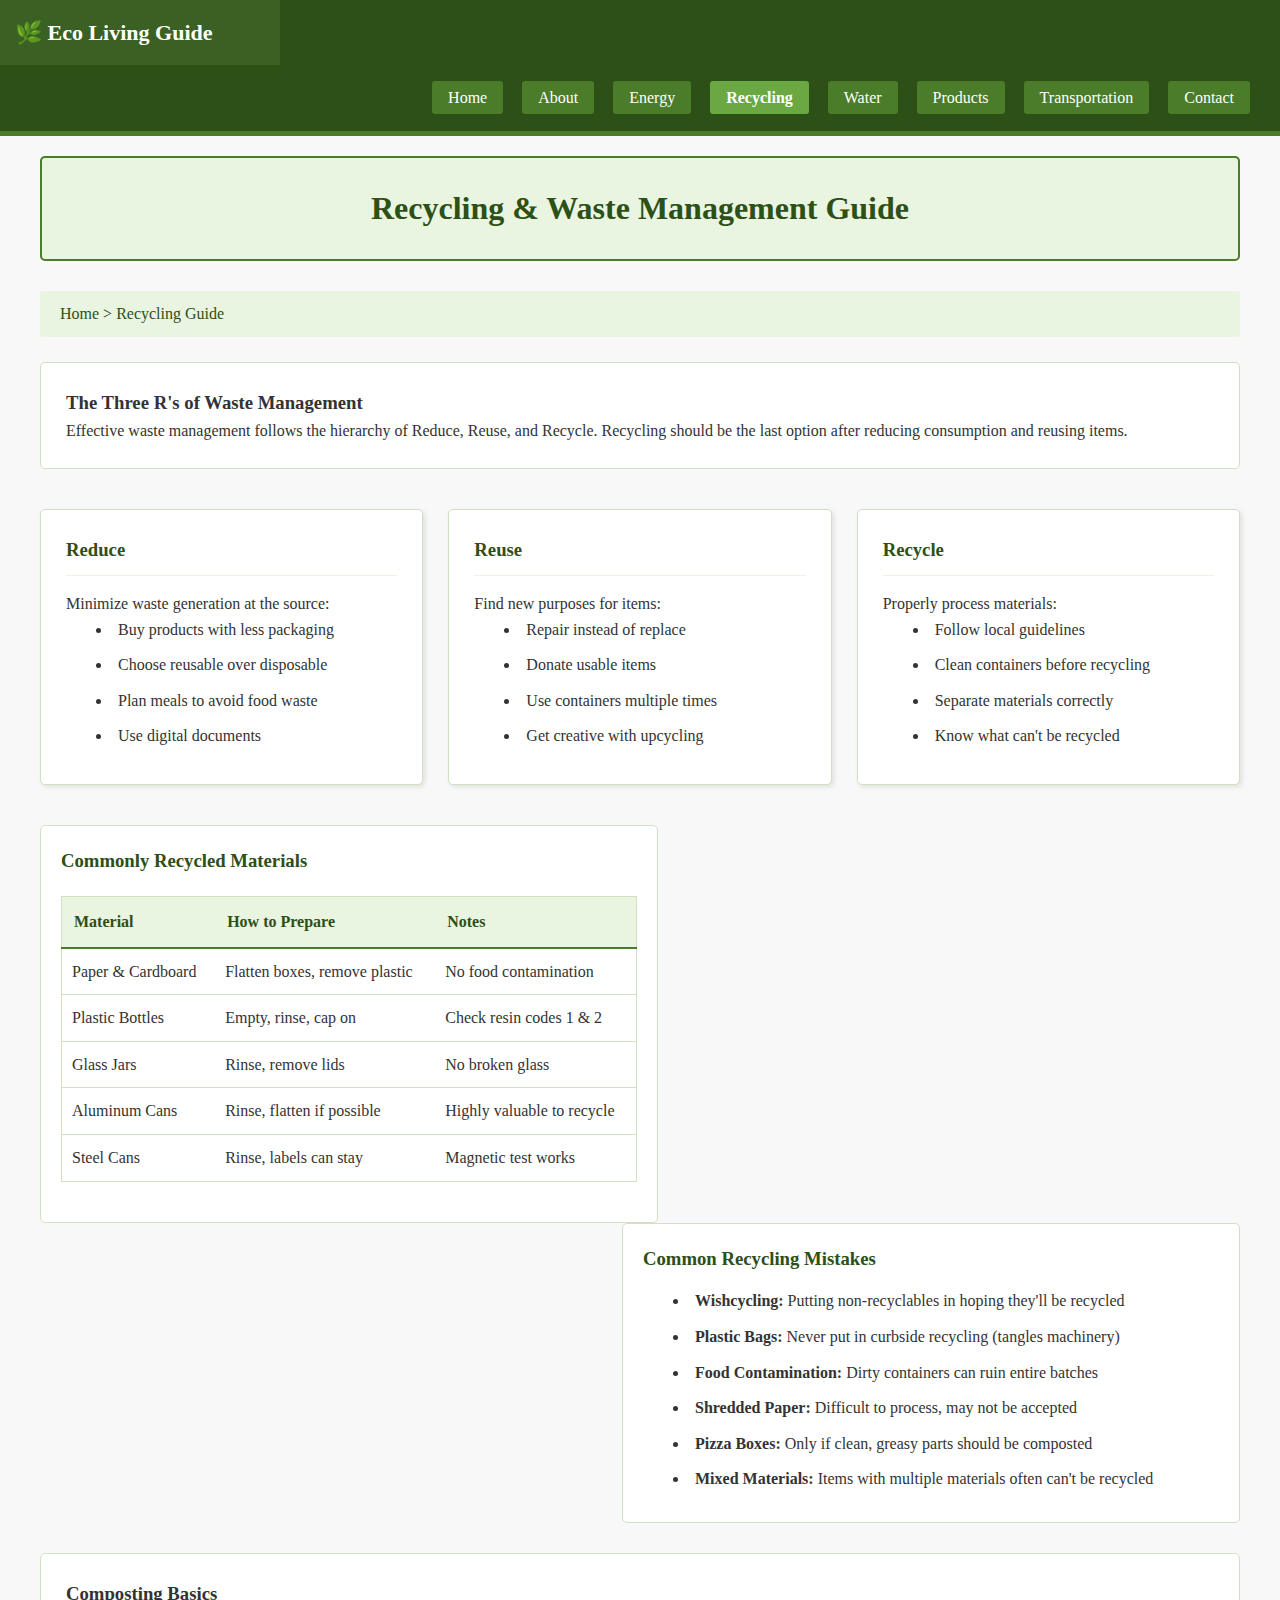
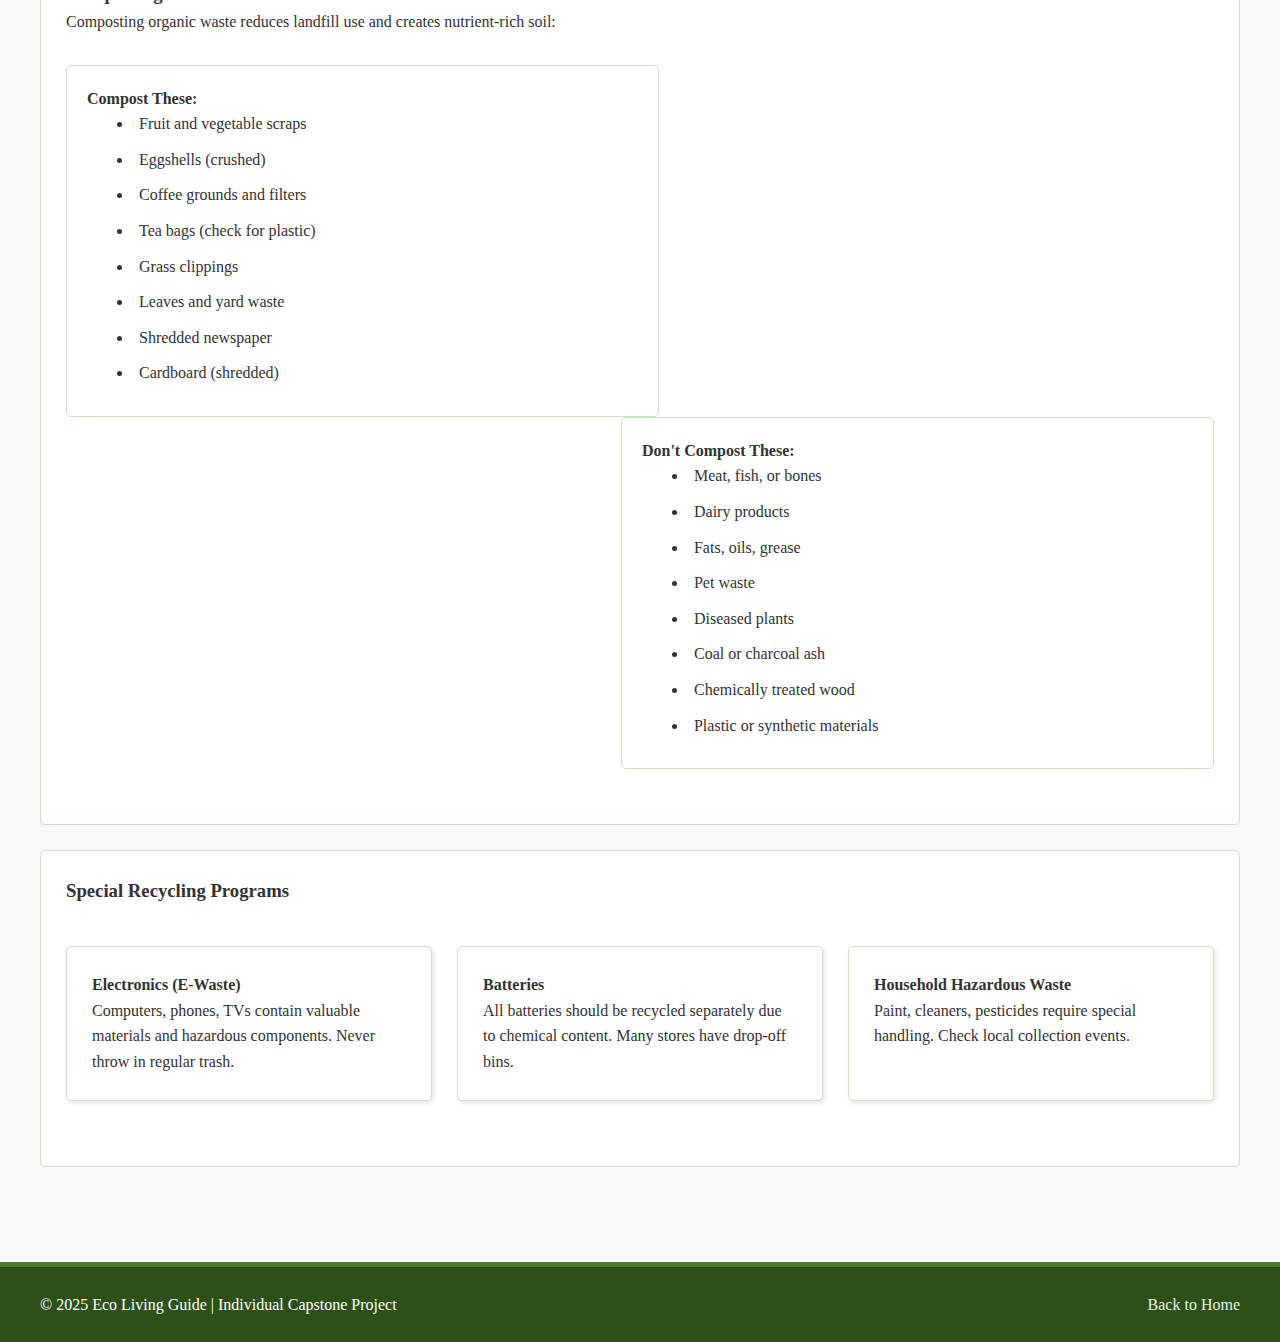
<file: recycling.html>
<!DOCTYPE html>
<html lang="en">
<head>
    <meta charset="UTF-8">
    <meta name="viewport" content="width=device-width, initial-scale=1.0">
    <title>Recycling Guide | Eco Living Guide</title>
    <link rel="stylesheet" href="style.css">
</head>
<body>
    <div class="header-container">
        <div class="logo">
            <h1>🌿 Eco Living Guide</h1>
        </div>
        <nav>
            <ul>
                <li><a href="index.html">Home</a></li>
                <li><a href="about.html">About</a></li>
                <li><a href="energy.html">Energy</a></li>
                <li><a href="recycling.html" class="active">Recycling</a></li>
                <li><a href="water.html">Water</a></li>
                <li><a href="products.html">Products</a></li>
                <li><a href="transportation.html">Transportation</a></li>
                <li><a href="contact.html">Contact</a></li>
            </ul>
        </nav>
        <div class="clear"></div>
    </div>

    <div class="main-container">
        <div class="page-title">
            <h2>Recycling & Waste Management Guide</h2>
        </div>

        <div class="breadcrumb">
            <a href="index.html">Home</a> &gt; <a href="recycling.html">Recycling Guide</a>
        </div>

        <div class="content-box">
            <h3>The Three R's of Waste Management</h3>
            <p>Effective waste management follows the hierarchy of Reduce, Reuse, and Recycle. Recycling should be the last option after reducing consumption and reusing items.</p>
        </div>

        <div class="features-grid">
            <div class="grid-item">
                <h3>Reduce</h3>
                <p>Minimize waste generation at the source:</p>
                <ul class="tips-list">
                    <li>Buy products with less packaging</li>
                    <li>Choose reusable over disposable</li>
                    <li>Plan meals to avoid food waste</li>
                    <li>Use digital documents</li>
                </ul>
            </div>
            <div class="grid-item">
                <h3>Reuse</h3>
                <p>Find new purposes for items:</p>
                <ul class="tips-list">
                    <li>Repair instead of replace</li>
                    <li>Donate usable items</li>
                    <li>Use containers multiple times</li>
                    <li>Get creative with upcycling</li>
                </ul>
            </div>
            <div class="grid-item">
                <h3>Recycle</h3>
                <p>Properly process materials:</p>
                <ul class="tips-list">
                    <li>Follow local guidelines</li>
                    <li>Clean containers before recycling</li>
                    <li>Separate materials correctly</li>
                    <li>Know what can't be recycled</li>
                </ul>
            </div>
        </div>

        <div class="float-container">
            <div class="float-left">
                <h3>Commonly Recycled Materials</h3>
                <table class="data-table">
                    <thead>
                        <tr>
                            <th>Material</th>
                            <th>How to Prepare</th>
                            <th>Notes</th>
                        </tr>
                    </thead>
                    <tbody>
                        <tr>
                            <td>Paper & Cardboard</td>
                            <td>Flatten boxes, remove plastic</td>
                            <td>No food contamination</td>
                        </tr>
                        <tr>
                            <td>Plastic Bottles</td>
                            <td>Empty, rinse, cap on</td>
                            <td>Check resin codes 1 & 2</td>
                        </tr>
                        <tr>
                            <td>Glass Jars</td>
                            <td>Rinse, remove lids</td>
                            <td>No broken glass</td>
                        </tr>
                        <tr>
                            <td>Aluminum Cans</td>
                            <td>Rinse, flatten if possible</td>
                            <td>Highly valuable to recycle</td>
                        </tr>
                        <tr>
                            <td>Steel Cans</td>
                            <td>Rinse, labels can stay</td>
                            <td>Magnetic test works</td>
                        </tr>
                    </tbody>
                </table>
            </div>
            <div class="float-right">
                <h3>Common Recycling Mistakes</h3>
                <ul class="tips-list">
                    <li><strong>Wishcycling:</strong> Putting non-recyclables in hoping they'll be recycled</li>
                    <li><strong>Plastic Bags:</strong> Never put in curbside recycling (tangles machinery)</li>
                    <li><strong>Food Contamination:</strong> Dirty containers can ruin entire batches</li>
                    <li><strong>Shredded Paper:</strong> Difficult to process, may not be accepted</li>
                    <li><strong>Pizza Boxes:</strong> Only if clean, greasy parts should be composted</li>
                    <li><strong>Mixed Materials:</strong> Items with multiple materials often can't be recycled</li>
                </ul>
            </div>
            <div class="clear"></div>
        </div>

        <div class="content-box">
            <h3>Composting Basics</h3>
            <p>Composting organic waste reduces landfill use and creates nutrient-rich soil:</p>
            
            <div class="float-container">
                <div class="float-left">
                    <h4>Compost These:</h4>
                    <ul class="tips-list">
                        <li>Fruit and vegetable scraps</li>
                        <li>Eggshells (crushed)</li>
                        <li>Coffee grounds and filters</li>
                        <li>Tea bags (check for plastic)</li>
                        <li>Grass clippings</li>
                        <li>Leaves and yard waste</li>
                        <li>Shredded newspaper</li>
                        <li>Cardboard (shredded)</li>
                    </ul>
                </div>
                <div class="float-right">
                    <h4>Don't Compost These:</h4>
                    <ul class="tips-list">
                        <li>Meat, fish, or bones</li>
                        <li>Dairy products</li>
                        <li>Fats, oils, grease</li>
                        <li>Pet waste</li>
                        <li>Diseased plants</li>
                        <li>Coal or charcoal ash</li>
                        <li>Chemically treated wood</li>
                        <li>Plastic or synthetic materials</li>
                    </ul>
                </div>
                <div class="clear"></div>
            </div>
        </div>

        <div class="content-box">
            <h3>Special Recycling Programs</h3>
            <div class="features-grid">
                <div class="grid-item">
                    <h4>Electronics (E-Waste)</h4>
                    <p>Computers, phones, TVs contain valuable materials and hazardous components. Never throw in regular trash.</p>
                </div>
                <div class="grid-item">
                    <h4>Batteries</h4>
                    <p>All batteries should be recycled separately due to chemical content. Many stores have drop-off bins.</p>
                </div>
                <div class="grid-item">
                    <h4>Household Hazardous Waste</h4>
                    <p>Paint, cleaners, pesticides require special handling. Check local collection events.</p>
                </div>
            </div>
        </div>
    </div>

    <div class="footer">
        <div class="footer-container">
            <div class="footer-left">
                <p>© 2025 Eco Living Guide | Individual Capstone Project</p>
            </div>
            <div class="footer-right">
                <p><a href="index.html" class="footer-link">Back to Home</a></p>
            </div>
            <div class="clear"></div>
        </div>
    </div>
</body>
</html>
</file>
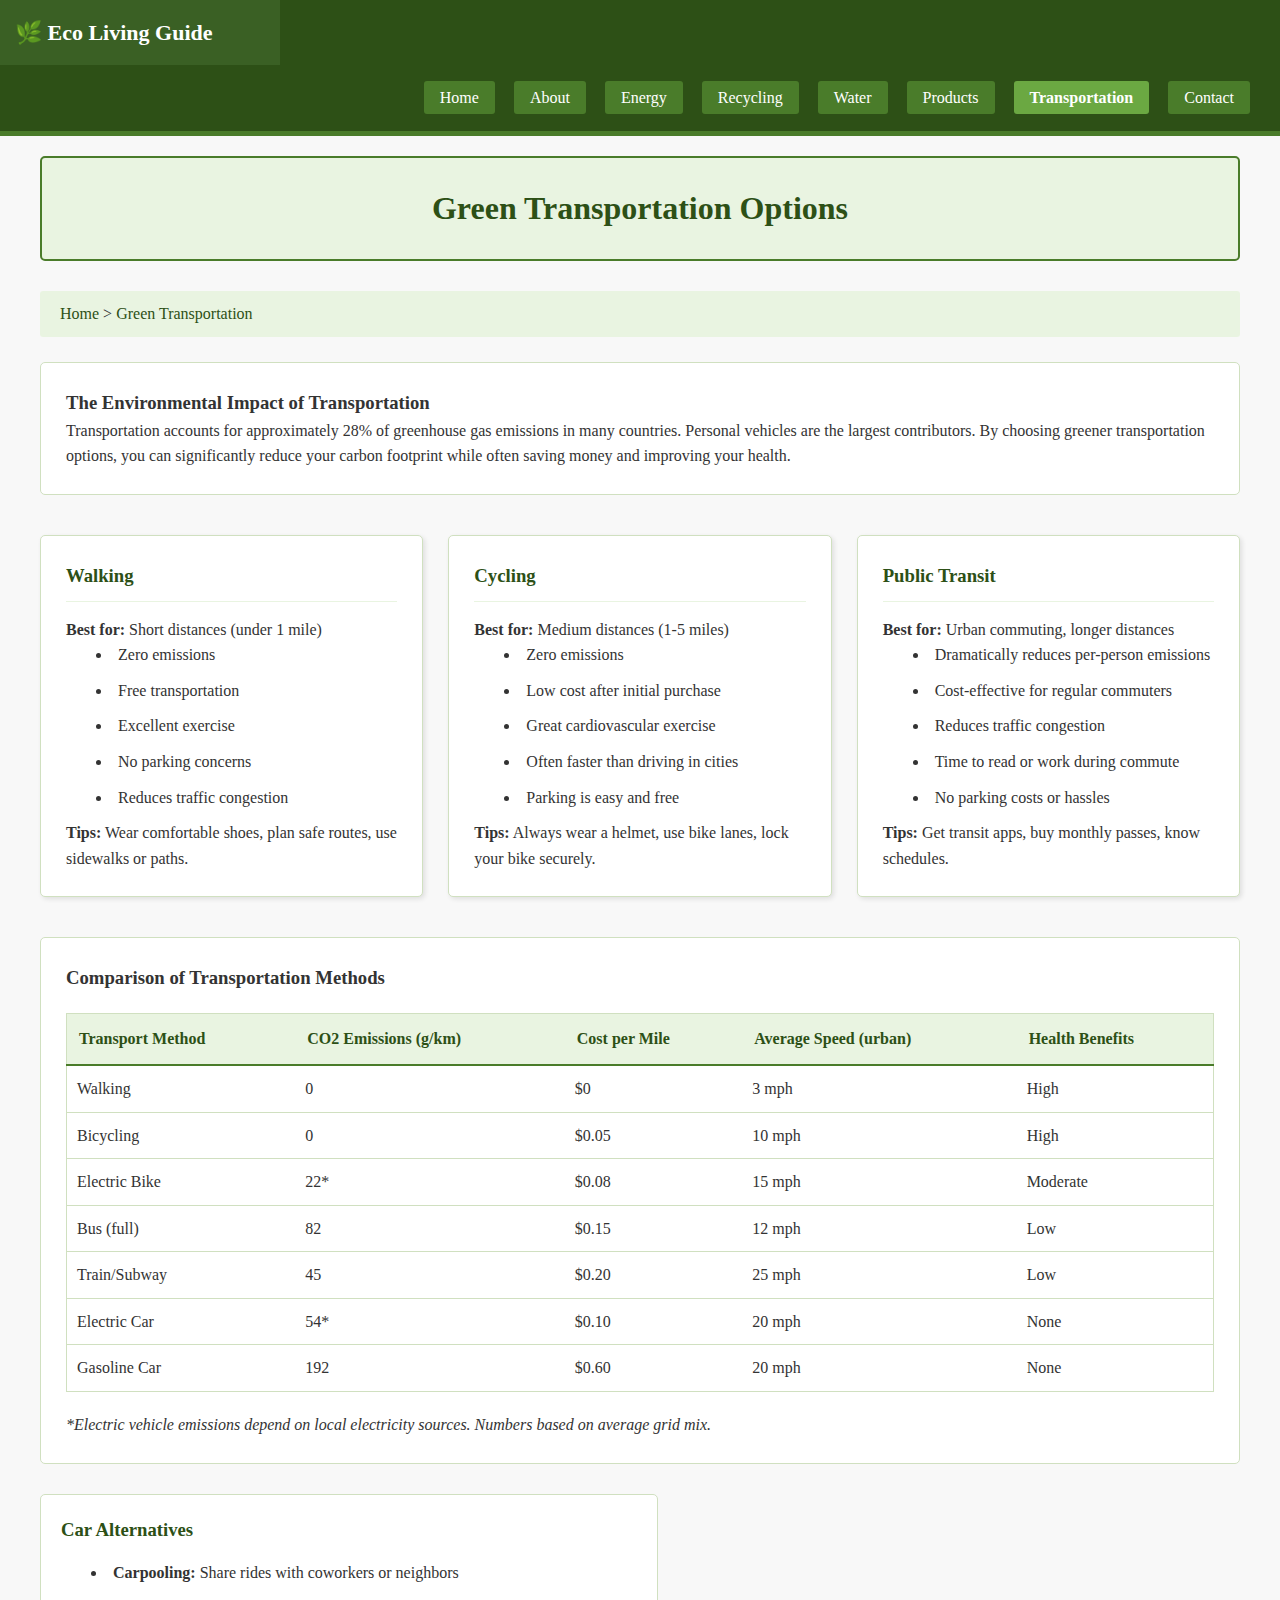
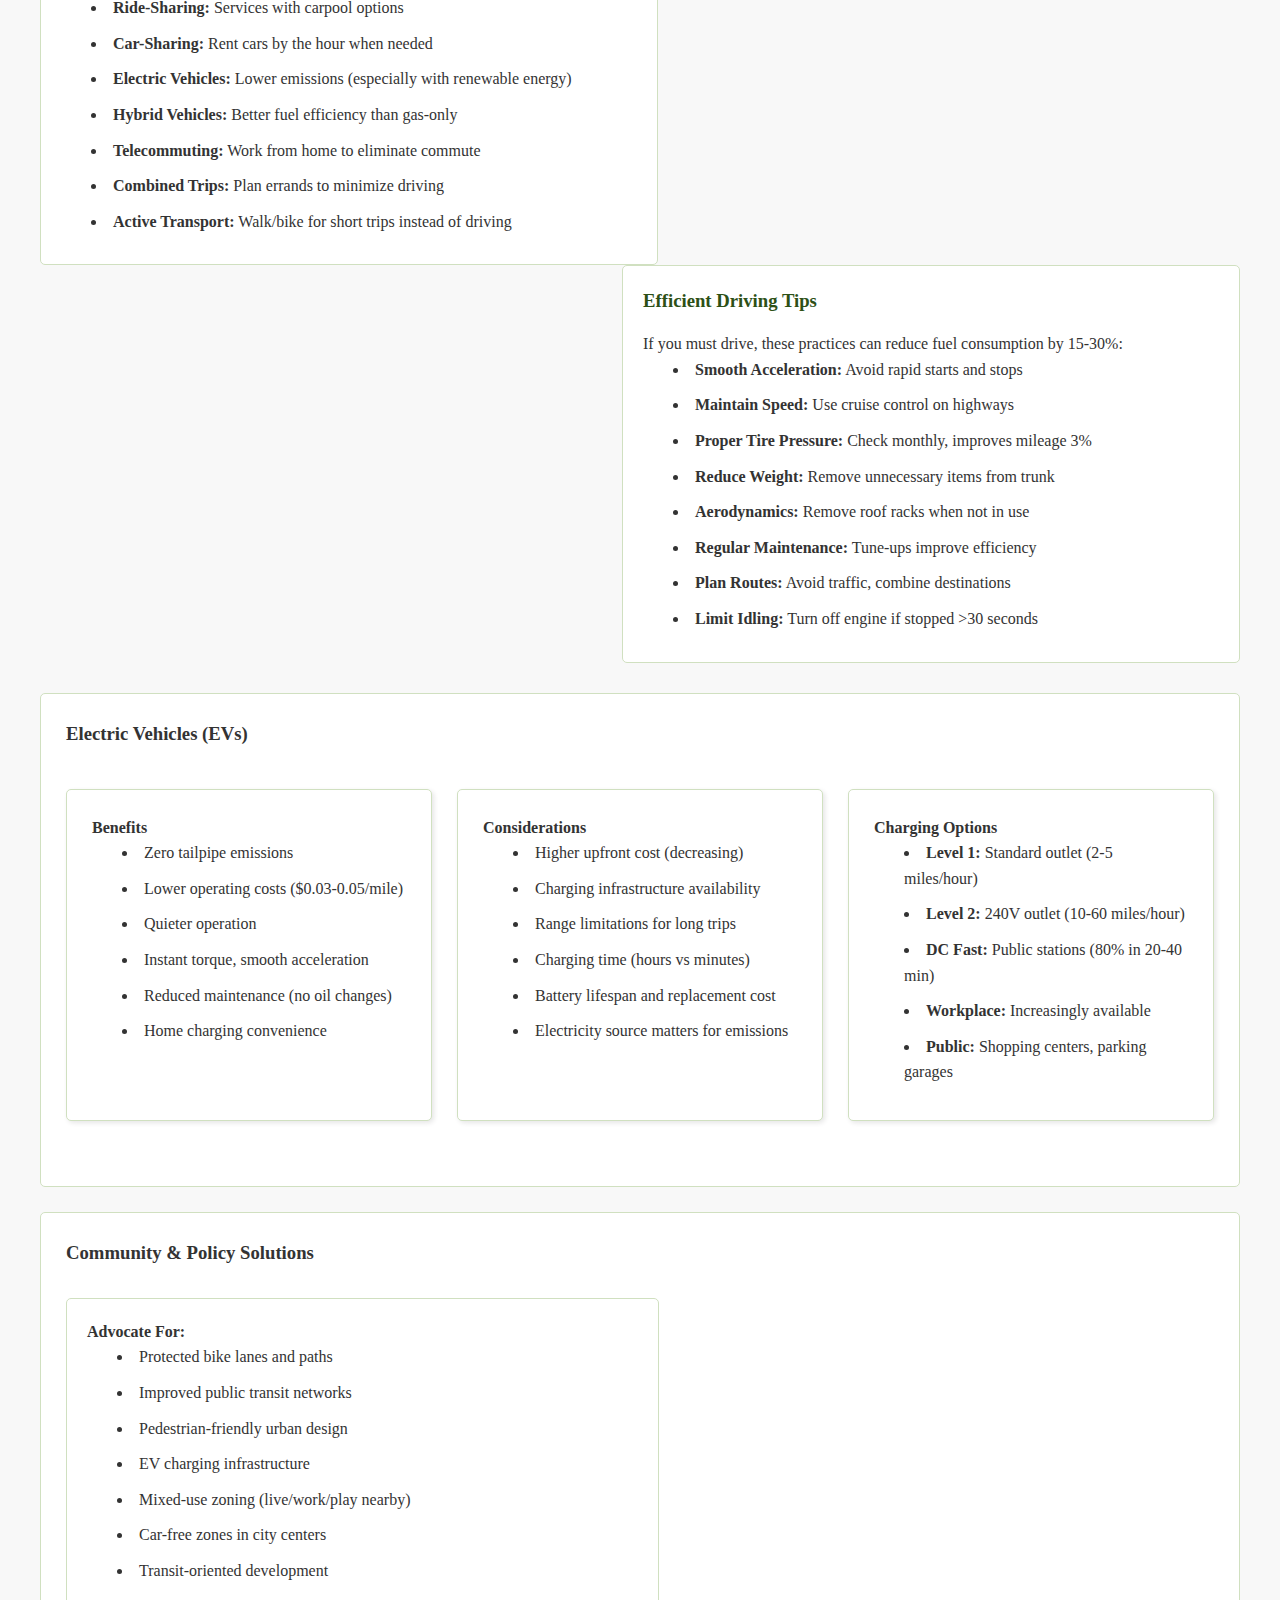
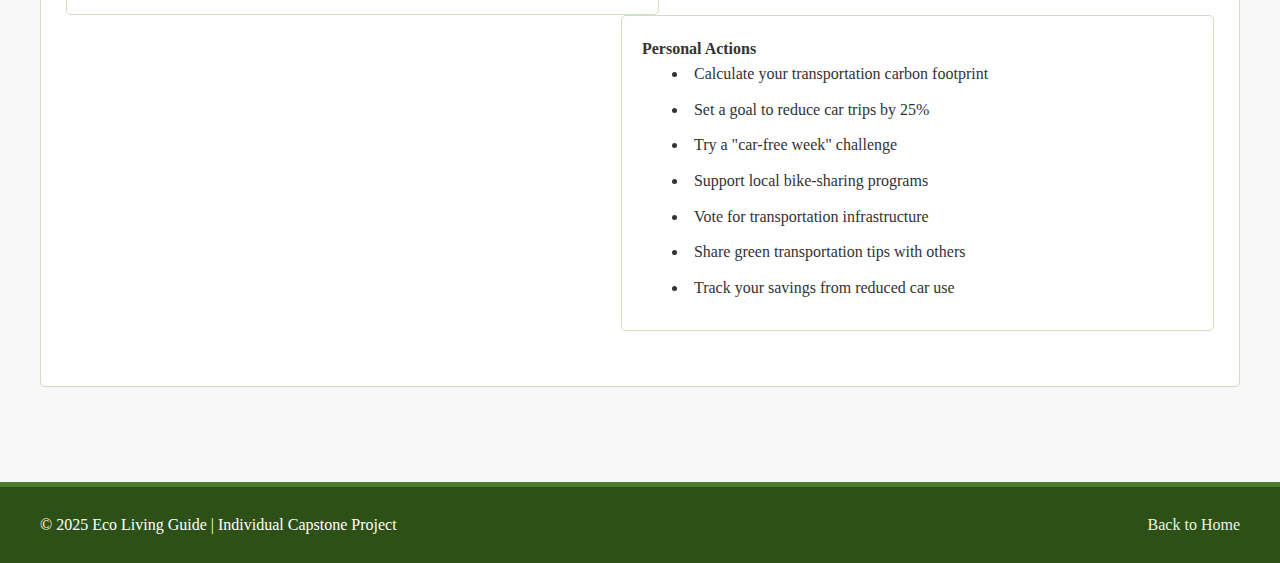
<file: transportation.html>
<!DOCTYPE html>
<html lang="en">
<head>
    <meta charset="UTF-8">
    <meta name="viewport" content="width=device-width, initial-scale=1.0">
    <title>Green Transportation | Eco Living Guide</title>
    <link rel="stylesheet" href="style.css">
</head>
<body>
    <div class="header-container">
        <div class="logo">
            <h1>🌿 Eco Living Guide</h1>
        </div>
        <nav>
            <ul>
                <li><a href="index.html">Home</a></li>
                <li><a href="about.html">About</a></li>
                <li><a href="energy.html">Energy</a></li>
                <li><a href="recycling.html">Recycling</a></li>
                <li><a href="water.html">Water</a></li>
                <li><a href="products.html">Products</a></li>
                <li><a href="transportation.html" class="active">Transportation</a></li>
                <li><a href="contact.html">Contact</a></li>
            </ul>
        </nav>
        <div class="clear"></div>
    </div>

    <div class="main-container">
        <div class="page-title">
            <h2>Green Transportation Options</h2>
        </div>

        <div class="breadcrumb">
            <a href="index.html">Home</a> &gt; <a href="transportation.html">Green Transportation</a>
        </div>

        <div class="content-box">
            <h3>The Environmental Impact of Transportation</h3>
            <p>Transportation accounts for approximately 28% of greenhouse gas emissions in many countries. Personal vehicles are the largest contributors. By choosing greener transportation options, you can significantly reduce your carbon footprint while often saving money and improving your health.</p>
        </div>

        <div class="features-grid">
            <div class="grid-item">
                <h3>Walking</h3>
                <p><strong>Best for:</strong> Short distances (under 1 mile)</p>
                <ul class="tips-list">
                    <li>Zero emissions</li>
                    <li>Free transportation</li>
                    <li>Excellent exercise</li>
                    <li>No parking concerns</li>
                    <li>Reduces traffic congestion</li>
                </ul>
                <p><strong>Tips:</strong> Wear comfortable shoes, plan safe routes, use sidewalks or paths.</p>
            </div>
            <div class="grid-item">
                <h3>Cycling</h3>
                <p><strong>Best for:</strong> Medium distances (1-5 miles)</p>
                <ul class="tips-list">
                    <li>Zero emissions</li>
                    <li>Low cost after initial purchase</li>
                    <li>Great cardiovascular exercise</li>
                    <li>Often faster than driving in cities</li>
                    <li>Parking is easy and free</li>
                </ul>
                <p><strong>Tips:</strong> Always wear a helmet, use bike lanes, lock your bike securely.</p>
            </div>
            <div class="grid-item">
                <h3>Public Transit</h3>
                <p><strong>Best for:</strong> Urban commuting, longer distances</p>
                <ul class="tips-list">
                    <li>Dramatically reduces per-person emissions</li>
                    <li>Cost-effective for regular commuters</li>
                    <li>Reduces traffic congestion</li>
                    <li>Time to read or work during commute</li>
                    <li>No parking costs or hassles</li>
                </ul>
                <p><strong>Tips:</strong> Get transit apps, buy monthly passes, know schedules.</p>
            </div>
        </div>

        <div class="content-box">
            <h3>Comparison of Transportation Methods</h3>
            <table class="data-table">
                <thead>
                    <tr>
                        <th>Transport Method</th>
                        <th>CO2 Emissions (g/km)</th>
                        <th>Cost per Mile</th>
                        <th>Average Speed (urban)</th>
                        <th>Health Benefits</th>
                    </tr>
                </thead>
                <tbody>
                    <tr>
                        <td>Walking</td>
                        <td>0</td>
                        <td>$0</td>
                        <td>3 mph</td>
                        <td>High</td>
                    </tr>
                    <tr>
                        <td>Bicycling</td>
                        <td>0</td>
                        <td>$0.05</td>
                        <td>10 mph</td>
                        <td>High</td>
                    </tr>
                    <tr>
                        <td>Electric Bike</td>
                        <td>22*</td>
                        <td>$0.08</td>
                        <td>15 mph</td>
                        <td>Moderate</td>
                    </tr>
                    <tr>
                        <td>Bus (full)</td>
                        <td>82</td>
                        <td>$0.15</td>
                        <td>12 mph</td>
                        <td>Low</td>
                    </tr>
                    <tr>
                        <td>Train/Subway</td>
                        <td>45</td>
                        <td>$0.20</td>
                        <td>25 mph</td>
                        <td>Low</td>
                    </tr>
                    <tr>
                        <td>Electric Car</td>
                        <td>54*</td>
                        <td>$0.10</td>
                        <td>20 mph</td>
                        <td>None</td>
                    </tr>
                    <tr>
                        <td>Gasoline Car</td>
                        <td>192</td>
                        <td>$0.60</td>
                        <td>20 mph</td>
                        <td>None</td>
                    </tr>
                </tbody>
            </table>
            <p><em>*Electric vehicle emissions depend on local electricity sources. Numbers based on average grid mix.</em></p>
        </div>

        <div class="float-container">
            <div class="float-left">
                <h3>Car Alternatives</h3>
                <ul class="tips-list">
                    <li><strong>Carpooling:</strong> Share rides with coworkers or neighbors</li>
                    <li><strong>Ride-Sharing:</strong> Services with carpool options</li>
                    <li><strong>Car-Sharing:</strong> Rent cars by the hour when needed</li>
                    <li><strong>Electric Vehicles:</strong> Lower emissions (especially with renewable energy)</li>
                    <li><strong>Hybrid Vehicles:</strong> Better fuel efficiency than gas-only</li>
                    <li><strong>Telecommuting:</strong> Work from home to eliminate commute</li>
                    <li><strong>Combined Trips:</strong> Plan errands to minimize driving</li>
                    <li><strong>Active Transport:</strong> Walk/bike for short trips instead of driving</li>
                </ul>
            </div>
            <div class="float-right">
                <h3>Efficient Driving Tips</h3>
                <p>If you must drive, these practices can reduce fuel consumption by 15-30%:</p>
                <ul class="tips-list">
                    <li><strong>Smooth Acceleration:</strong> Avoid rapid starts and stops</li>
                    <li><strong>Maintain Speed:</strong> Use cruise control on highways</li>
                    <li><strong>Proper Tire Pressure:</strong> Check monthly, improves mileage 3%</li>
                    <li><strong>Reduce Weight:</strong> Remove unnecessary items from trunk</li>
                    <li><strong>Aerodynamics:</strong> Remove roof racks when not in use</li>
                    <li><strong>Regular Maintenance:</strong> Tune-ups improve efficiency</li>
                    <li><strong>Plan Routes:</strong> Avoid traffic, combine destinations</li>
                    <li><strong>Limit Idling:</strong> Turn off engine if stopped >30 seconds</li>
                </ul>
            </div>
            <div class="clear"></div>
        </div>

        <div class="content-box">
            <h3>Electric Vehicles (EVs)</h3>
            <div class="features-grid">
                <div class="grid-item">
                    <h4>Benefits</h4>
                    <ul class="tips-list">
                        <li>Zero tailpipe emissions</li>
                        <li>Lower operating costs ($0.03-0.05/mile)</li>
                        <li>Quieter operation</li>
                        <li>Instant torque, smooth acceleration</li>
                        <li>Reduced maintenance (no oil changes)</li>
                        <li>Home charging convenience</li>
                    </ul>
                </div>
                <div class="grid-item">
                    <h4>Considerations</h4>
                    <ul class="tips-list">
                        <li>Higher upfront cost (decreasing)</li>
                        <li>Charging infrastructure availability</li>
                        <li>Range limitations for long trips</li>
                        <li>Charging time (hours vs minutes)</li>
                        <li>Battery lifespan and replacement cost</li>
                        <li>Electricity source matters for emissions</li>
                    </ul>
                </div>
                <div class="grid-item">
                    <h4>Charging Options</h4>
                    <ul class="tips-list">
                        <li><strong>Level 1:</strong> Standard outlet (2-5 miles/hour)</li>
                        <li><strong>Level 2:</strong> 240V outlet (10-60 miles/hour)</li>
                        <li><strong>DC Fast:</strong> Public stations (80% in 20-40 min)</li>
                        <li><strong>Workplace:</strong> Increasingly available</li>
                        <li><strong>Public:</strong> Shopping centers, parking garages</li>
                    </ul>
                </div>
            </div>
        </div>

        <div class="content-box">
            <h3>Community & Policy Solutions</h3>
            <div class="float-container">
                <div class="float-left">
                    <h4>Advocate For:</h4>
                    <ul class="tips-list">
                        <li>Protected bike lanes and paths</li>
                        <li>Improved public transit networks</li>
                        <li>Pedestrian-friendly urban design</li>
                        <li>EV charging infrastructure</li>
                        <li>Mixed-use zoning (live/work/play nearby)</li>
                        <li>Car-free zones in city centers</li>
                        <li>Transit-oriented development</li>
                    </ul>
                </div>
                <div class="float-right">
                    <h4>Personal Actions</h4>
                    <ul class="tips-list">
                        <li>Calculate your transportation carbon footprint</li>
                        <li>Set a goal to reduce car trips by 25%</li>
                        <li>Try a "car-free week" challenge</li>
                        <li>Support local bike-sharing programs</li>
                        <li>Vote for transportation infrastructure</li>
                        <li>Share green transportation tips with others</li>
                        <li>Track your savings from reduced car use</li>
                    </ul>
                </div>
                <div class="clear"></div>
            </div>
        </div>
    </div>

    <div class="footer">
        <div class="footer-container">
            <div class="footer-left">
                <p>© 2025 Eco Living Guide | Individual Capstone Project</p>
            </div>
            <div class="footer-right">
                <p><a href="index.html" class="footer-link">Back to Home</a></p>
            </div>
            <div class="clear"></div>
        </div>
    </div>
</body>
</html>
</file>
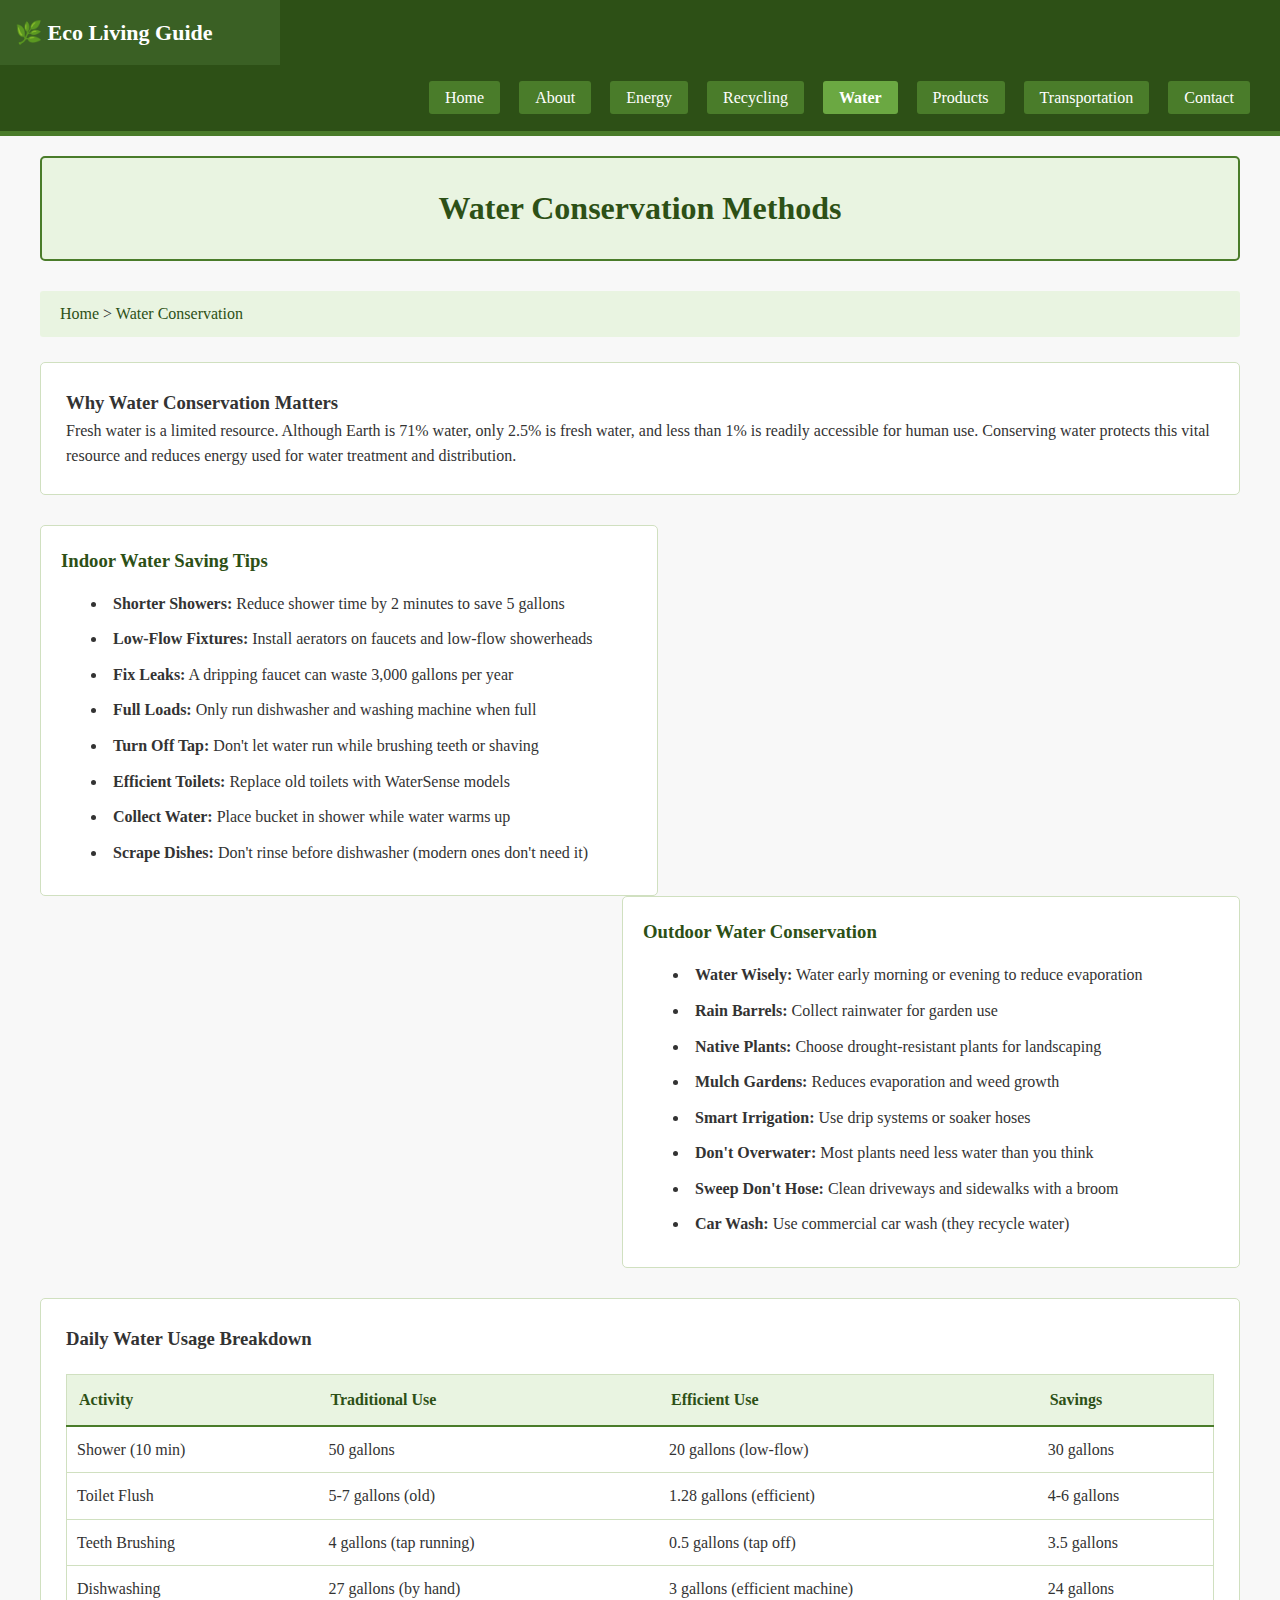
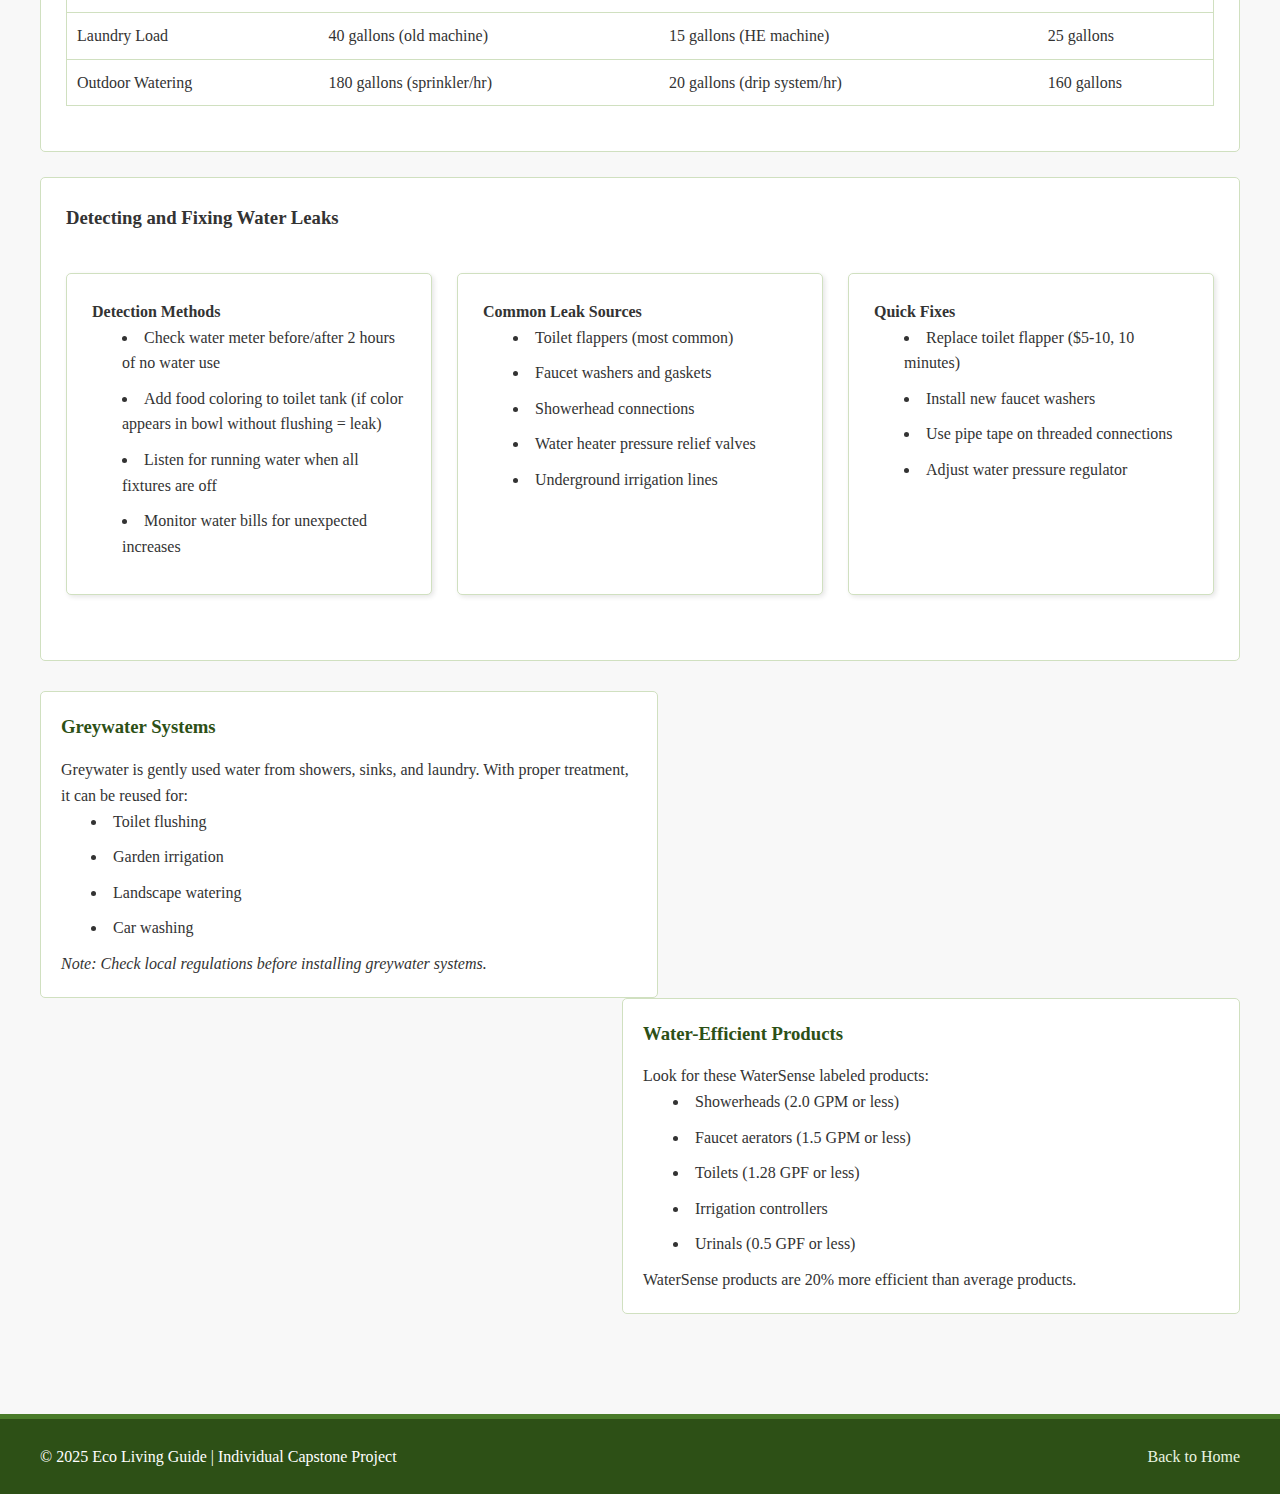
<file: water.html>
<!DOCTYPE html>
<html lang="en">
<head>
    <meta charset="UTF-8">
    <meta name="viewport" content="width=device-width, initial-scale=1.0">
    <title>Water Conservation | Eco Living Guide</title>
    <link rel="stylesheet" href="style.css">
</head>
<body>
    <div class="header-container">
        <div class="logo">
            <h1>🌿 Eco Living Guide</h1>
        </div>
        <nav>
            <ul>
                <li><a href="index.html">Home</a></li>
                <li><a href="about.html">About</a></li>
                <li><a href="energy.html">Energy</a></li>
                <li><a href="recycling.html">Recycling</a></li>
                <li><a href="water.html" class="active">Water</a></li>
                <li><a href="products.html">Products</a></li>
                <li><a href="transportation.html">Transportation</a></li>
                <li><a href="contact.html">Contact</a></li>
            </ul>
        </nav>
        <div class="clear"></div>
    </div>

    <div class="main-container">
        <div class="page-title">
            <h2>Water Conservation Methods</h2>
        </div>

        <div class="breadcrumb">
            <a href="index.html">Home</a> &gt; <a href="water.html">Water Conservation</a>
        </div>

        <div class="content-box">
            <h3>Why Water Conservation Matters</h3>
            <p>Fresh water is a limited resource. Although Earth is 71% water, only 2.5% is fresh water, and less than 1% is readily accessible for human use. Conserving water protects this vital resource and reduces energy used for water treatment and distribution.</p>
        </div>

        <div class="float-container">
            <div class="float-left">
                <h3>Indoor Water Saving Tips</h3>
                <ul class="tips-list">
                    <li><strong>Shorter Showers:</strong> Reduce shower time by 2 minutes to save 5 gallons</li>
                    <li><strong>Low-Flow Fixtures:</strong> Install aerators on faucets and low-flow showerheads</li>
                    <li><strong>Fix Leaks:</strong> A dripping faucet can waste 3,000 gallons per year</li>
                    <li><strong>Full Loads:</strong> Only run dishwasher and washing machine when full</li>
                    <li><strong>Turn Off Tap:</strong> Don't let water run while brushing teeth or shaving</li>
                    <li><strong>Efficient Toilets:</strong> Replace old toilets with WaterSense models</li>
                    <li><strong>Collect Water:</strong> Place bucket in shower while water warms up</li>
                    <li><strong>Scrape Dishes:</strong> Don't rinse before dishwasher (modern ones don't need it)</li>
                </ul>
            </div>
            <div class="float-right">
                <h3>Outdoor Water Conservation</h3>
                <ul class="tips-list">
                    <li><strong>Water Wisely:</strong> Water early morning or evening to reduce evaporation</li>
                    <li><strong>Rain Barrels:</strong> Collect rainwater for garden use</li>
                    <li><strong>Native Plants:</strong> Choose drought-resistant plants for landscaping</li>
                    <li><strong>Mulch Gardens:</strong> Reduces evaporation and weed growth</li>
                    <li><strong>Smart Irrigation:</strong> Use drip systems or soaker hoses</li>
                    <li><strong>Don't Overwater:</strong> Most plants need less water than you think</li>
                    <li><strong>Sweep Don't Hose:</strong> Clean driveways and sidewalks with a broom</li>
                    <li><strong>Car Wash:</strong> Use commercial car wash (they recycle water)</li>
                </ul>
            </div>
            <div class="clear"></div>
        </div>

        <div class="content-box">
            <h3>Daily Water Usage Breakdown</h3>
            <table class="data-table">
                <thead>
                    <tr>
                        <th>Activity</th>
                        <th>Traditional Use</th>
                        <th>Efficient Use</th>
                        <th>Savings</th>
                    </tr>
                </thead>
                <tbody>
                    <tr>
                        <td>Shower (10 min)</td>
                        <td>50 gallons</td>
                        <td>20 gallons (low-flow)</td>
                        <td>30 gallons</td>
                    </tr>
                    <tr>
                        <td>Toilet Flush</td>
                        <td>5-7 gallons (old)</td>
                        <td>1.28 gallons (efficient)</td>
                        <td>4-6 gallons</td>
                    </tr>
                    <tr>
                        <td>Teeth Brushing</td>
                        <td>4 gallons (tap running)</td>
                        <td>0.5 gallons (tap off)</td>
                        <td>3.5 gallons</td>
                    </tr>
                    <tr>
                        <td>Dishwashing</td>
                        <td>27 gallons (by hand)</td>
                        <td>3 gallons (efficient machine)</td>
                        <td>24 gallons</td>
                    </tr>
                    <tr>
                        <td>Laundry Load</td>
                        <td>40 gallons (old machine)</td>
                        <td>15 gallons (HE machine)</td>
                        <td>25 gallons</td>
                    </tr>
                    <tr>
                        <td>Outdoor Watering</td>
                        <td>180 gallons (sprinkler/hr)</td>
                        <td>20 gallons (drip system/hr)</td>
                        <td>160 gallons</td>
                    </tr>
                </tbody>
            </table>
        </div>

        <div class="content-box">
            <h3>Detecting and Fixing Water Leaks</h3>
            <div class="features-grid">
                <div class="grid-item">
                    <h4>Detection Methods</h4>
                    <ul class="tips-list">
                        <li>Check water meter before/after 2 hours of no water use</li>
                        <li>Add food coloring to toilet tank (if color appears in bowl without flushing = leak)</li>
                        <li>Listen for running water when all fixtures are off</li>
                        <li>Monitor water bills for unexpected increases</li>
                    </ul>
                </div>
                <div class="grid-item">
                    <h4>Common Leak Sources</h4>
                    <ul class="tips-list">
                        <li>Toilet flappers (most common)</li>
                        <li>Faucet washers and gaskets</li>
                        <li>Showerhead connections</li>
                        <li>Water heater pressure relief valves</li>
                        <li>Underground irrigation lines</li>
                    </ul>
                </div>
                <div class="grid-item">
                    <h4>Quick Fixes</h4>
                    <ul class="tips-list">
                        <li>Replace toilet flapper ($5-10, 10 minutes)</li>
                        <li>Install new faucet washers</li>
                        <li>Use pipe tape on threaded connections</li>
                        <li>Adjust water pressure regulator</li>
                    </ul>
                </div>
            </div>
        </div>

        <div class="float-container">
            <div class="float-left">
                <h3>Greywater Systems</h3>
                <p>Greywater is gently used water from showers, sinks, and laundry. With proper treatment, it can be reused for:</p>
                <ul class="tips-list">
                    <li>Toilet flushing</li>
                    <li>Garden irrigation</li>
                    <li>Landscape watering</li>
                    <li>Car washing</li>
                </ul>
                <p><em>Note: Check local regulations before installing greywater systems.</em></p>
            </div>
            <div class="float-right">
                <h3>Water-Efficient Products</h3>
                <p>Look for these WaterSense labeled products:</p>
                <ul class="tips-list">
                    <li>Showerheads (2.0 GPM or less)</li>
                    <li>Faucet aerators (1.5 GPM or less)</li>
                    <li>Toilets (1.28 GPF or less)</li>
                    <li>Irrigation controllers</li>
                    <li>Urinals (0.5 GPF or less)</li>
                </ul>
                <p>WaterSense products are 20% more efficient than average products.</p>
            </div>
            <div class="clear"></div>
        </div>
    </div>

    <div class="footer">
        <div class="footer-container">
            <div class="footer-left">
                <p>© 2025 Eco Living Guide | Individual Capstone Project</p>
            </div>
            <div class="footer-right">
                <p><a href="index.html" class="footer-link">Back to Home</a></p>
            </div>
            <div class="clear"></div>
        </div>
    </div>
</body>
</html>
</file>
<file: style.css>
/* Reset and Base Styles */
* {
    margin: 0;
    padding: 0;
}

body {
    font-family: 'Georgia', serif;
    line-height: 1.6;
    color: #333;
    background-color: #f8f8f8;
    width: 100%;
}

/* Header with Float Layout */
.header-container {
    width: 100%;
    background-color: #2d5016;
    color: white;
    border-bottom: 5px solid #4a7c2a;
}

.logo {
    float: left;
    width: 250px;
    padding: 15px;
    background-color: #3a6024;
}

.logo h1 {
    font-size: 22px;
}

nav {
    float: right;
    width: calc(100% - 250px);
    padding: 20px 0;
}

nav ul {
    list-style: none;
    text-align: right;
    padding-right: 30px;
}

nav ul li {
    display: inline;
    margin-left: 15px;
}

nav ul li a {
    color: white;
    text-decoration: none;
    padding: 8px 16px;
    background-color: #4a7c2a;
    border-radius: 3px;
}

nav ul li a:hover {
    background-color: #5a9434;
}

nav ul li a.active {
    background-color: #6ba842;
    font-weight: bold;
}

/* Main Content Container */
.main-container {
    width: 1200px;
    margin: 0 auto;
    padding: 20px;
}

/* Hero Section */
.hero {
    background-color: #e9f4e1;
    border: 2px solid #4a7c2a;
    border-radius: 5px;
    margin-bottom: 30px;
    padding: 40px;
    clear: both;
}

.hero h2 {
    color: #2d5016;
    font-size: 28px;
    text-align: center;
    margin-bottom: 20px;
}

.hero p {
    font-size: 18px;
    text-align: center;
    max-width: 800px;
    margin: 0 auto;
}

/* Features using CSS Grid */
.features-grid {
    display: grid;
    grid-template-columns: 1fr 1fr 1fr;
    gap: 25px;
    margin: 40px 0;
}

.grid-item {
    background-color: white;
    padding: 25px;
    border: 1px solid #d0e0c0;
    border-radius: 5px;
    box-shadow: 2px 2px 5px rgba(0,0,0,0.1);
}

.grid-item h3 {
    color: #2d5016;
    margin-bottom: 15px;
    padding-bottom: 10px;
    border-bottom: 1px solid #e9f4e1;
}

/* Buttons */
.action-btn {
    display: block;
    background-color: #4a7c2a;
    color: white;
    padding: 10px 20px;
    text-decoration: none;
    border-radius: 3px;
    margin-top: 15px;
    text-align: center;
    width: 150px;
}

.action-btn:hover {
    background-color: #5a9434;
}

/* Content Sections */
.content-box {
    background-color: white;
    padding: 25px;
    border: 1px solid #d0e0c0;
    border-radius: 5px;
    margin: 25px 0;
    clear: both;
}

.content-box h2 {
    color: #2d5016;
    margin-bottom: 20px;
    padding-bottom: 10px;
    border-bottom: 1px solid #e9f4e1;
}

/* Two-column layout using Float */
.float-container {
    width: 100%;
    margin: 30px 0;
}

.float-left {
    float: left;
    width: 48%;
    background-color: white;
    padding: 20px;
    border: 1px solid #d0e0c0;
    border-radius: 5px;
}

.float-right {
    float: right;
    width: 48%;
    background-color: white;
    padding: 20px;
    border: 1px solid #d0e0c0;
    border-radius: 5px;
}

.float-left h3, .float-right h3 {
    color: #2d5016;
    margin-bottom: 15px;
}

/* Tips List */
.tips-section {
    background-color: white;
    padding: 25px;
    border: 1px solid #d0e0c0;
    border-radius: 5px;
    clear: both;
    margin: 25px 0;
}

.tips-list {
    list-style-position: inside;
    margin-left: 20px;
}

.tips-list li {
    margin-bottom: 10px;
    padding-left: 10px;
}

/* Contact Form */
.contact-form {
    background-color: white;
    padding: 30px;
    border: 1px solid #d0e0c0;
    border-radius: 5px;
    width: 100%;
    margin: 0 auto;
}

.contact-form h2 {
    color: #2d5016;
    margin-bottom: 25px;
    text-align: center;
}

.form-row {
    margin-bottom: 20px;
    clear: both;
}

.form-label {
    display: block;
    margin-bottom: 8px;
    font-weight: bold;
    color: #2d5016;
}

.form-input, .form-textarea, .form-select {
    width: 100%;
    padding: 10px;
    border: 1px solid #ccc;
    border-radius: 3px;
}

.form-textarea {
    height: 150px;
}

.submit-button {
    background-color: #4a7c2a;
    color: white;
    padding: 12px 30px;
    border: none;
    border-radius: 3px;
    cursor: pointer;
    float: right;
}

.submit-button:hover {
    background-color: #5a9434;
}

/* Footer */
.footer {
    background-color: #2d5016;
    color: white;
    padding: 25px;
    margin-top: 50px;
    clear: both;
    border-top: 5px solid #4a7c2a;
}

.footer-container {
    width: 1200px;
    margin: 0 auto;
}

.footer-left {
    float: left;
    width: 50%;
}

.footer-right {
    float: right;
    width: 50%;
    text-align: right;
}

.footer-link {
    color: #e9f4e1;
    text-decoration: none;
}

.footer-link:hover {
    text-decoration: underline;
}

/* Page Header */
.page-title {
    text-align: center;
    margin-bottom: 30px;
    padding: 25px;
    background-color: #e9f4e1;
    border: 2px solid #4a7c2a;
    border-radius: 5px;
}

.page-title h2 {
    color: #2d5016;
    font-size: 32px;
}

/* Image Grid */
.image-grid {
    display: grid;
    grid-template-columns: 1fr 1fr 1fr;
    gap: 20px;
    margin: 30px 0;
}

.grid-image {
    border: 2px solid #d0e0c0;
    border-radius: 5px;
    background-color: white;
    text-align: center;
    padding: 15px;
}

.grid-image img {
    width: 100%;
    height: 180px;
    object-fit: cover;
    border-radius: 3px;
}

.grid-image p {
    margin-top: 10px;
    color: #2d5016;
    font-weight: bold;
}

/* Clearfix for floated elements */
.clear {
    clear: both;
}

/* Navigation breadcrumb */
.breadcrumb {
    background-color: #e9f4e1;
    padding: 10px 20px;
    border-radius: 3px;
    margin-bottom: 20px;
}

.breadcrumb a {
    color: #2d5016;
    text-decoration: none;
}

.breadcrumb a:hover {
    text-decoration: underline;
}

/* Sidebar layout */
.sidebar-container {
    width: 100%;
}

.sidebar {
    float: left;
    width: 250px;
    background-color: white;
    padding: 20px;
    border: 1px solid #d0e0c0;
    border-radius: 5px;
    margin-right: 30px;
}

.main-content {
    float: right;
    width: calc(100% - 280px);
}

/* Table styling */
.data-table {
    width: 100%;
    border-collapse: collapse;
    margin: 20px 0;
    background-color: white;
    border: 1px solid #d0e0c0;
}

.data-table th {
    background-color: #e9f4e1;
    color: #2d5016;
    padding: 12px;
    text-align: left;
    border-bottom: 2px solid #4a7c2a;
}

.data-table td {
    padding: 10px;
    border-bottom: 1px solid #d0e0c0;
}

.data-table tr:hover {
    background-color: #f5f9f1;
}

/* Contact info styling */
.contact-info {
    margin: 20px 0;
}

.contact-info h4 {
    color: #2d5016;
    margin-bottom: 10px;
}

/* Form checkbox styling */
.form-row input[type="checkbox"] {
    margin-right: 10px;
}

.form-row label {
    display: inline;
    font-weight: normal;
}
</file>
